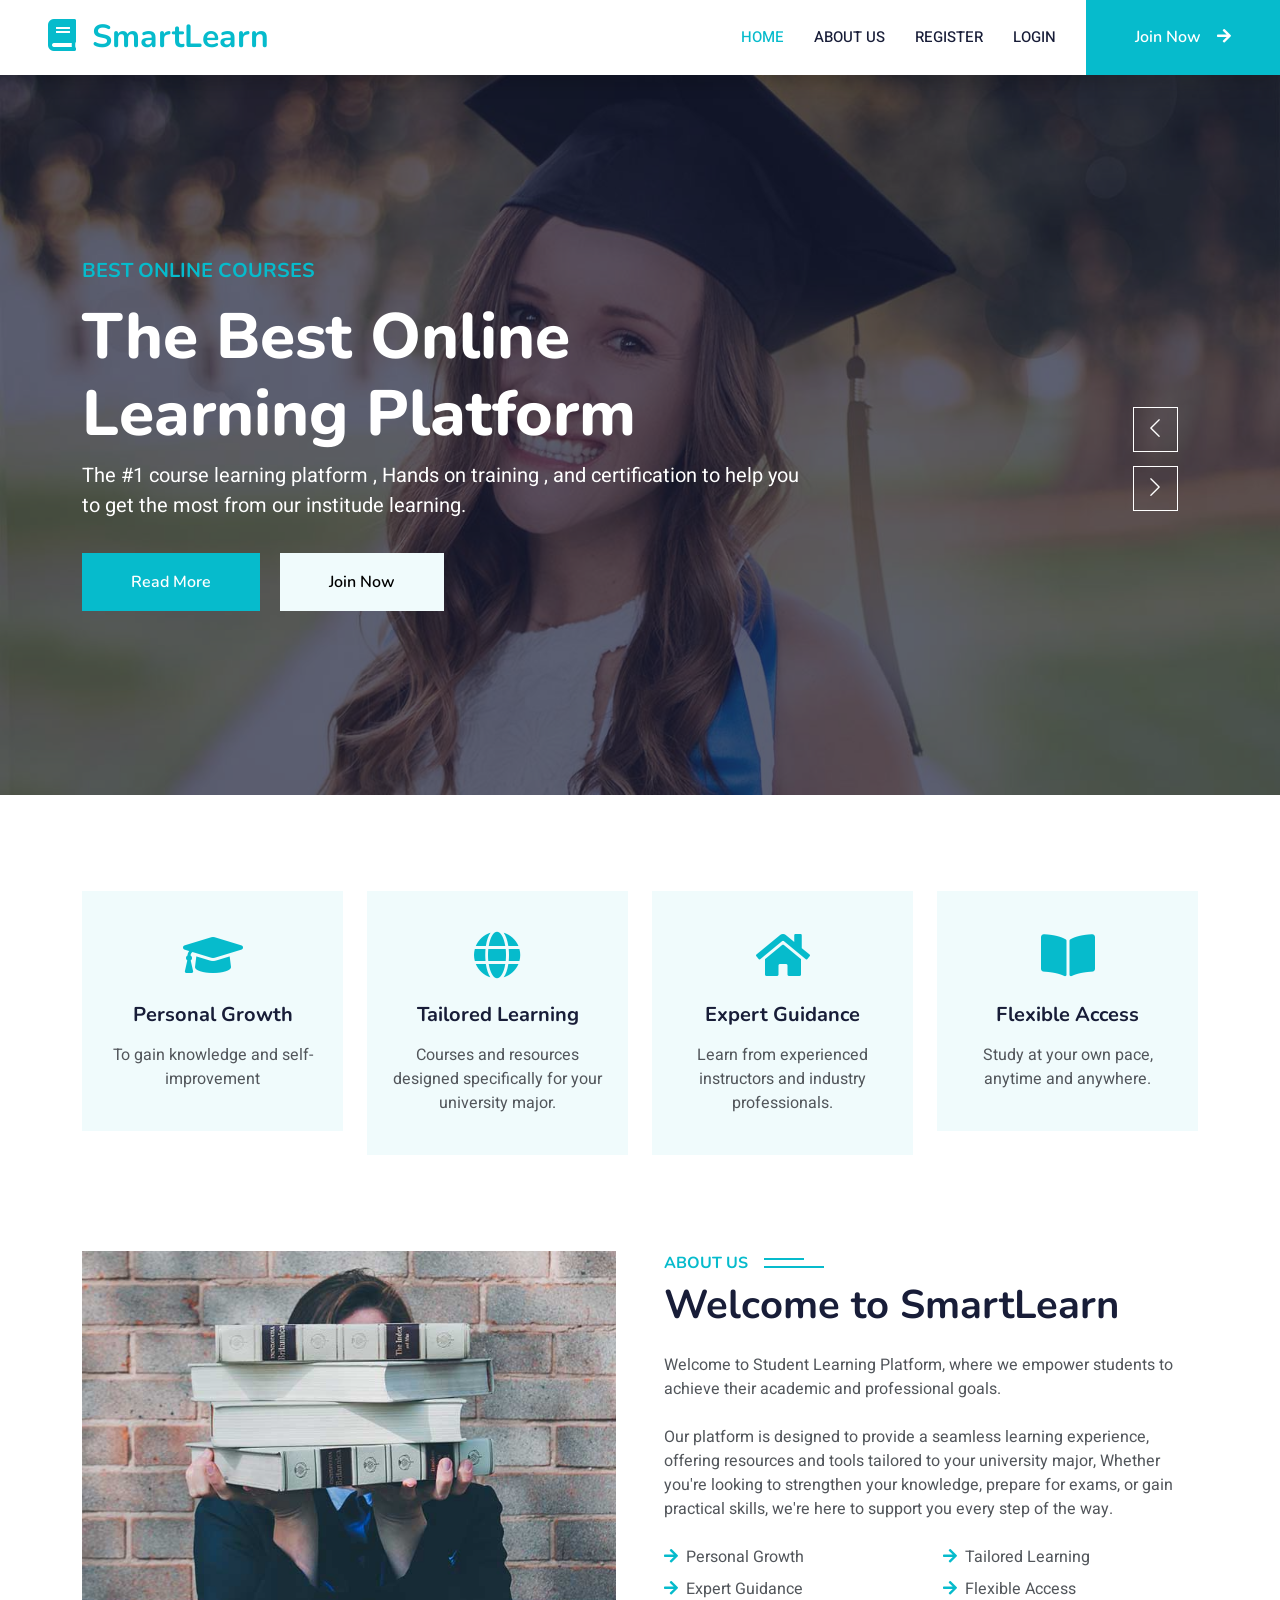
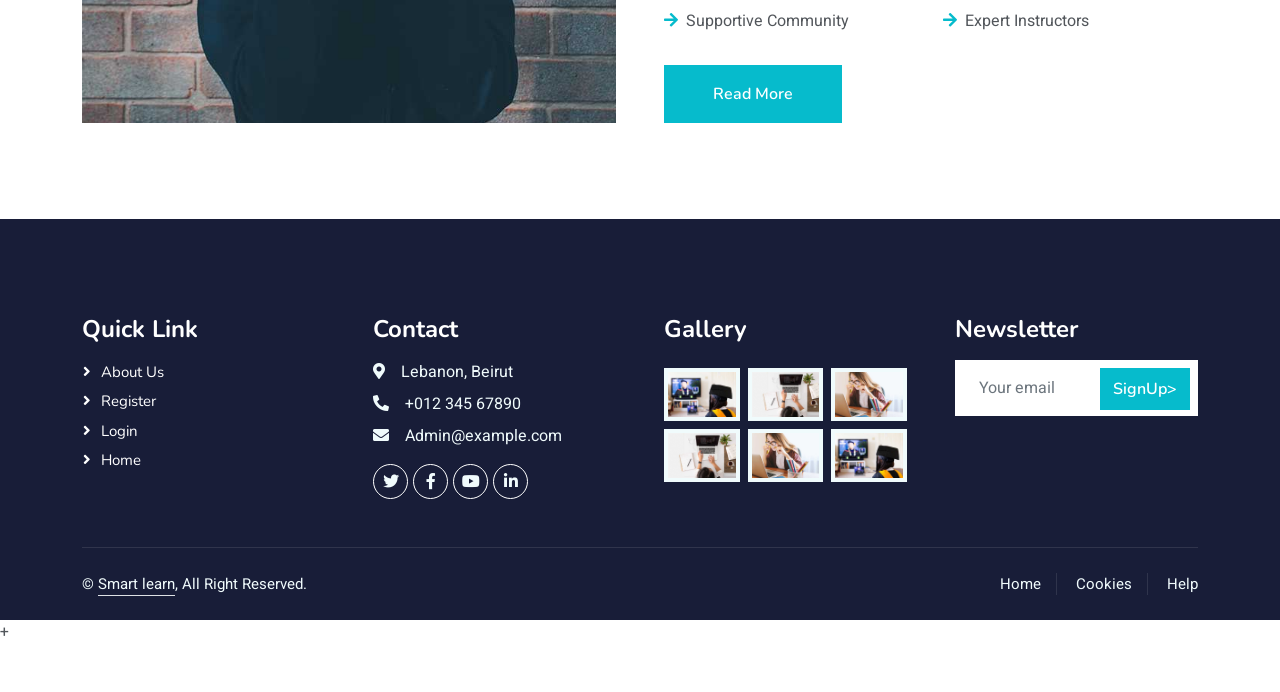
<file: index.html>
<!DOCTYPE html>
<html lang="en">

<head>
    <meta charset="utf-8">
    <title>eLEARNING - eLearning HTML Template</title>
    <meta content="width=device-width, initial-scale=1.0" name="viewport">
    <meta content="" name="keywords">
    <meta content="" name="description">

    <!-- Favicon -->
    <link href="img/favicon.ico" rel="icon">

    <!-- Google Web Fonts -->
    <link rel="preconnect" href="https://fonts.googleapis.com">
    <link rel="preconnect" href="https://fonts.gstatic.com" crossorigin>
    <link href="https://fonts.googleapis.com/css2?family=Heebo:wght@400;500;600&family=Nunito:wght@600;700;800&display=swap" rel="stylesheet">

    <!-- Icon Font Stylesheet -->
    <link href="https://cdnjs.cloudflare.com/ajax/libs/font-awesome/5.10.0/css/all.min.css" rel="stylesheet">
    <link href="https://cdn.jsdelivr.net/npm/bootstrap-icons@1.4.1/font/bootstrap-icons.css" rel="stylesheet">

    <!-- Libraries Stylesheet -->
    <link href="lib/animate/animate.min.css" rel="stylesheet">
    <link href="lib/owlcarousel/assets/owl.carousel.min.css" rel="stylesheet">

    <!-- Customized Bootstrap Stylesheet -->
    <link href="css/bootstrap.min.css" rel="stylesheet">

    <!-- Template Stylesheet -->
    <link href="css/style.css" rel="stylesheet">
</head>

<body>
    <!-- Spinner Start -->
    <div id="spinner" class="show bg-white position-fixed translate-middle w-100 vh-100 top-50 start-50 d-flex align-items-center justify-content-center">
        <div class="spinner-border text-primary" style="width: 3rem; height: 3rem;" role="status">
            <span class="sr-only">Loading...</span>
        </div>
    </div>
    <!-- Spinner End -->


    <!-- Navbar Start -->
    <nav class="navbar navbar-expand-lg bg-white navbar-light shadow sticky-top p-0">
        <a href="index.html" class="navbar-brand d-flex align-items-center px-4 px-lg-5">
            <h2 class="m-0 text-primary"><i class="fa fa-book me-3"></i>SmartLearn</h2>
        </a>
        <button type="button" class="navbar-toggler me-4" data-bs-toggle="collapse" data-bs-target="#navbarCollapse">
            <span class="navbar-toggler-icon"></span>
        </button>
        <div class="collapse navbar-collapse" id="navbarCollapse">
            <div class="navbar-nav ms-auto p-4 p-lg-0">
                <a href="index.html" class="nav-item nav-link active">Home</a>
                <a href="aboutus.html" class="nav-item nav-link">About us</a>
                <a href="register.php" class="nav-item nav-link"> Register</a>
                <a href="login.php" class="nav-item nav-link"> LOGIN</a>

            </div>
            <a href="login.php" class="btn btn-primary py-4 px-lg-5 d-none d-lg-block">Join Now<i class="fa fa-arrow-right ms-3"></i></a>
        </div>
    </nav>
    <!-- Navbar End -->


    <!-- Carousel Start -->
    <div class="container-fluid p-0 mb-5">
        <div class="owl-carousel header-carousel position-relative">
            <div class="owl-carousel-item position-relative">
                <img class="img-fluid" src="img/carousel-1.jpg" alt="">
                <div class="position-absolute top-0 start-0 w-100 h-100 d-flex align-items-center" style="background: rgba(24, 29, 56, .7);">
                    <div class="container">
                        <div class="row justify-content-start">
                            <div class="col-sm-10 col-lg-8">
                                <h5 class="text-primary text-uppercase mb-3 animated slideInDown">Best Online Courses</h5>
                                <h1 class="display-3 text-white animated slideInDown">The Best Online Learning Platform</h1>
                                <p class="fs-5 text-white mb-4 pb-2">The #1 course learning platform , Hands on training , and certification to help you to get the most from our institude learning.</p>
                                <a href="aboutus.html" class="btn btn-primary py-md-3 px-md-5 me-3 animated slideInLeft">Read More</a>
                                <a href="login.php" class="btn btn-light py-md-3 px-md-5 animated slideInRight">Join Now</a>
                            </div>
                        </div>
                    </div>
                </div>
            </div>
           <!-- Carousel Start -->
    <div class="container-fluid p-0 mb-5">
      
            <div class="owl-carousel-item position-relative">
                <img class="img-fluid" src="img/carousel-2.jpg" alt="">
                <div class="position-absolute top-0 start-0 w-100 h-100 d-flex align-items-center" style="background: rgba(24, 29, 56, .7);">
                    <div class="container">
                        <div class="row justify-content-start">
                            <div class="col-sm-10 col-lg-8">
                                <h5 class="text-primary text-uppercase mb-3 animated slideInDown">Best Education Courses</h5>
                                <h1 class="display-3 text-white animated slideInDown">Empowering Education Through Qualified Instructors</h1>
                                <p class="fs-5 text-white mb-4 pb-2">Teachers apply to teach by uploading their credentials. Join our growing academic community and help shape future minds.</p>
                                <a href="" class="btn btn-primary py-md-3 px-md-5 me-3 animated slideInLeft">Read More</a>
                                <a href="login.php" class="btn btn-light py-md-3 px-md-5 animated slideInRight">Join Now</a>
                            </div>
                        </div>
                    </div>
                </div>
            </div>
        </div>
    </div>
    <!-- Carousel End -->


    <!-- Service Start -->
    <div class="container-xxl py-5">
        <div class="container">
            <div class="row g-4">
                <div class="col-lg-3 col-sm-6 wow fadeInUp" data-wow-delay="0.1s">
                    <div class="service-item text-center pt-3">
                        <div class="p-4">
                            <i class="fa fa-3x fa-graduation-cap text-primary mb-4"></i>
                            <h5 class="mb-3">Personal Growth</h5>
                            <p>To gain knowledge and self-improvement</p>
                        </div>
                    </div>
                </div>
                <div class="col-lg-3 col-sm-6 wow fadeInUp" data-wow-delay="0.3s">
                    <div class="service-item text-center pt-3">
                        <div class="p-4">
                            <i class="fa fa-3x fa-globe text-primary mb-4"></i>
                            <h5 class="mb-3">Tailored Learning</h5>
                            <p>Courses and resources designed specifically for your university major.</p>
                        </div>
                    </div>
                </div>
                <div class="col-lg-3 col-sm-6 wow fadeInUp" data-wow-delay="0.5s">
                    <div class="service-item text-center pt-3">
                        <div class="p-4">
                            <i class="fa fa-3x fa-home text-primary mb-4"></i>
                            <h5 class="mb-3">Expert Guidance</h5>
                            <p>Learn from experienced instructors and industry professionals. </p>
                        </div>
                    </div>
                </div>
                <div class="col-lg-3 col-sm-6 wow fadeInUp" data-wow-delay="0.7s">
                    <div class="service-item text-center pt-3">
                        <div class="p-4">
                            <i class="fa fa-3x fa-book-open text-primary mb-4"></i>
                            <h5 class="mb-3">Flexible Access</h5>
                            <p>Study at your own pace, anytime and anywhere.</p>
                        </div>
                    </div>
                </div>
            </div>
        </div>
    </div>
    <!-- Service End -->


    <!-- About Start -->
    <div class="container-xxl py-5">
        <div class="container">
            <div class="row g-5">
                <div class="col-lg-6 wow fadeInUp" data-wow-delay="0.1s" style="min-height: 400px;">
                    <div class="position-relative h-100">
                        <img class="img-fluid position-absolute w-100 h-100" src="img/about.jpg" alt="" style="object-fit: cover;">
                    </div>
                </div>
                <div class="col-lg-6 wow fadeInUp" data-wow-delay="0.3s">
                    <h6 class="section-title bg-white text-start text-primary pe-3">About Us</h6>
                    <h1 class="mb-4">Welcome to SmartLearn</h1>
                    <p class="mb-4">Welcome to Student Learning Platform, where we empower students to achieve their academic and professional goals.</p>
                    <p class="mb-4"> Our platform is designed to provide a seamless learning experience, offering resources and tools tailored to your university major, Whether you're looking to strengthen your knowledge, prepare for exams, or gain practical skills, we're here to support you every step of the way.</p>
                    <div class="row gy-2 gx-4 mb-4">
                        <div class="col-sm-6">
                            <p class="mb-0"><i class="fa fa-arrow-right text-primary me-2"></i>Personal Growth</p>
                        </div>
                        <div class="col-sm-6">
                            <p class="mb-0"><i class="fa fa-arrow-right text-primary me-2"></i>Tailored Learning</p>
                        </div>
                        <div class="col-sm-6">
                            <p class="mb-0"><i class="fa fa-arrow-right text-primary me-2"></i>Expert Guidance</p>
                        </div>
                        <div class="col-sm-6">
                            <p class="mb-0"><i class="fa fa-arrow-right text-primary me-2"></i>Flexible Access</p>
                        </div>
                        <div class="col-sm-6">
                            <p class="mb-0"><i class="fa fa-arrow-right text-primary me-2"></i>Supportive Community</p>
                        </div>
                        <div class="col-sm-6">
                            <p class="mb-0"><i class="fa fa-arrow-right text-primary me-2"></i>Expert Instructors</p>
                        </div>
                    </div>
                    <a class="btn btn-primary py-3 px-5 mt-2" href="">Read More</a>
                </div>
            </div>
        </div>
    </div>
    <!-- About End -->


   
    
        

    <!-- Footer Start -->
    <div class="container-fluid bg-dark text-light footer pt-5 mt-5 wow fadeIn" data-wow-delay="0.1s">
        <div class="container py-5">
            <div class="row g-5">
                <div class="col-lg-3 col-md-6">
                    <h4 class="text-white mb-3">Quick Link</h4>
                    <a class="btn btn-link" href="aboutus.html">About Us</a>
                    <a class="btn btn-link" href="register.php">Register</a>
                     <a class="btn btn-link" href="login.php">Login</a>
                    <a class="btn btn-link" href="index.html">home</a>
                 
                </div>
                <div class="col-lg-3 col-md-6">
                    <h4 class="text-white mb-3">Contact</h4>
                    <p class="mb-2"><i class="fa fa-map-marker-alt me-3"></i>Lebanon, Beirut</p>
                    <p class="mb-2"><i class="fa fa-phone-alt me-3"></i>+012 345 67890</p>
                    <p class="mb-2"><i class="fa fa-envelope me-3"></i>Admin@example.com</p>
                    <div class="d-flex pt-2">
                        <a class="btn btn-outline-light btn-social" href=""><i class="fab fa-twitter"></i></a>
                        <a class="btn btn-outline-light btn-social" href=""><i class="fab fa-facebook-f"></i></a>
                        <a class="btn btn-outline-light btn-social" href=""><i class="fab fa-youtube"></i></a>
                        <a class="btn btn-outline-light btn-social" href=""><i class="fab fa-linkedin-in"></i></a>
                    </div>
                </div>
                <div class="col-lg-3 col-md-6">
                    <h4 class="text-white mb-3">Gallery</h4>
                    <div class="row g-2 pt-2">
                        <div class="col-4">
                            <img class="img-fluid bg-light p-1" src="img/course-1.jpg" alt="">
                        </div>
                        <div class="col-4">
                            <img class="img-fluid bg-light p-1" src="img/course-2.jpg" alt="">
                        </div>
                        <div class="col-4">
                            <img class="img-fluid bg-light p-1" src="img/course-3.jpg" alt="">
                        </div>
                        <div class="col-4">
                            <img class="img-fluid bg-light p-1" src="img/course-2.jpg" alt="">
                        </div>
                        <div class="col-4">
                            <img class="img-fluid bg-light p-1" src="img/course-3.jpg" alt="">
                        </div>
                        <div class="col-4">
                            <img class="img-fluid bg-light p-1" src="img/course-1.jpg" alt="">
                        </div>
                    </div>
                </div>
                <div class="col-lg-3 col-md-6">
                    <h4 class="text-white mb-3">Newsletter</h4>
                    <div class="position-relative mx-auto" style="max-width: 400px;">
                        <input class="form-control border-0 w-100 py-3 ps-4 pe-5" type="text" placeholder="Your email">
                      <a <button type="button" class="btn btn-primary py-2 position-absolute top-0 end-0 mt-2 me-2" href="login.php">SignUp</button>></a>
                    </div>
                </div>
            </div>
        </div>
        <div class="container">
            <div class="copyright">
                <div class="row">
                    <div class="col-md-6 text-center text-md-start mb-3 mb-md-0">
                        &copy; <a class="border-bottom" href="index.html">Smart learn</a>, All Right Reserved.

                       
                    </div>
                    <div class="col-md-6 text-center text-md-end">
                        <div class="footer-menu">
                            <a href="student_home.php">Home</a>
                            <a href="">Cookies</a>
                            <a href="">Help</a>
                        </div>
                    </div>
                </div>
            </div>
        </div>
    </div>
    <!-- Footer End -->
+


    <!-- Back to Top -->
    <a href="#" class="btn btn-lg btn-primary btn-lg-square back-to-top"><i class="bi bi-arrow-up"></i></a>


    <!-- JavaScript Libraries -->
    <script src="https://code.jquery.com/jquery-3.4.1.min.js"></script>
    <script src="https://cdn.jsdelivr.net/npm/bootstrap@5.0.0/dist/js/bootstrap.bundle.min.js"></script>
    <script src="lib/wow/wow.min.js"></script>
    <script src="lib/easing/easing.min.js"></script>
    <script src="lib/waypoints/waypoints.min.js"></script>
    <script src="lib/owlcarousel/owl.carousel.min.js"></script>

    <!-- Template Javascript -->
    <script src="js/main.js"></script>
</body>

</html>
</file>
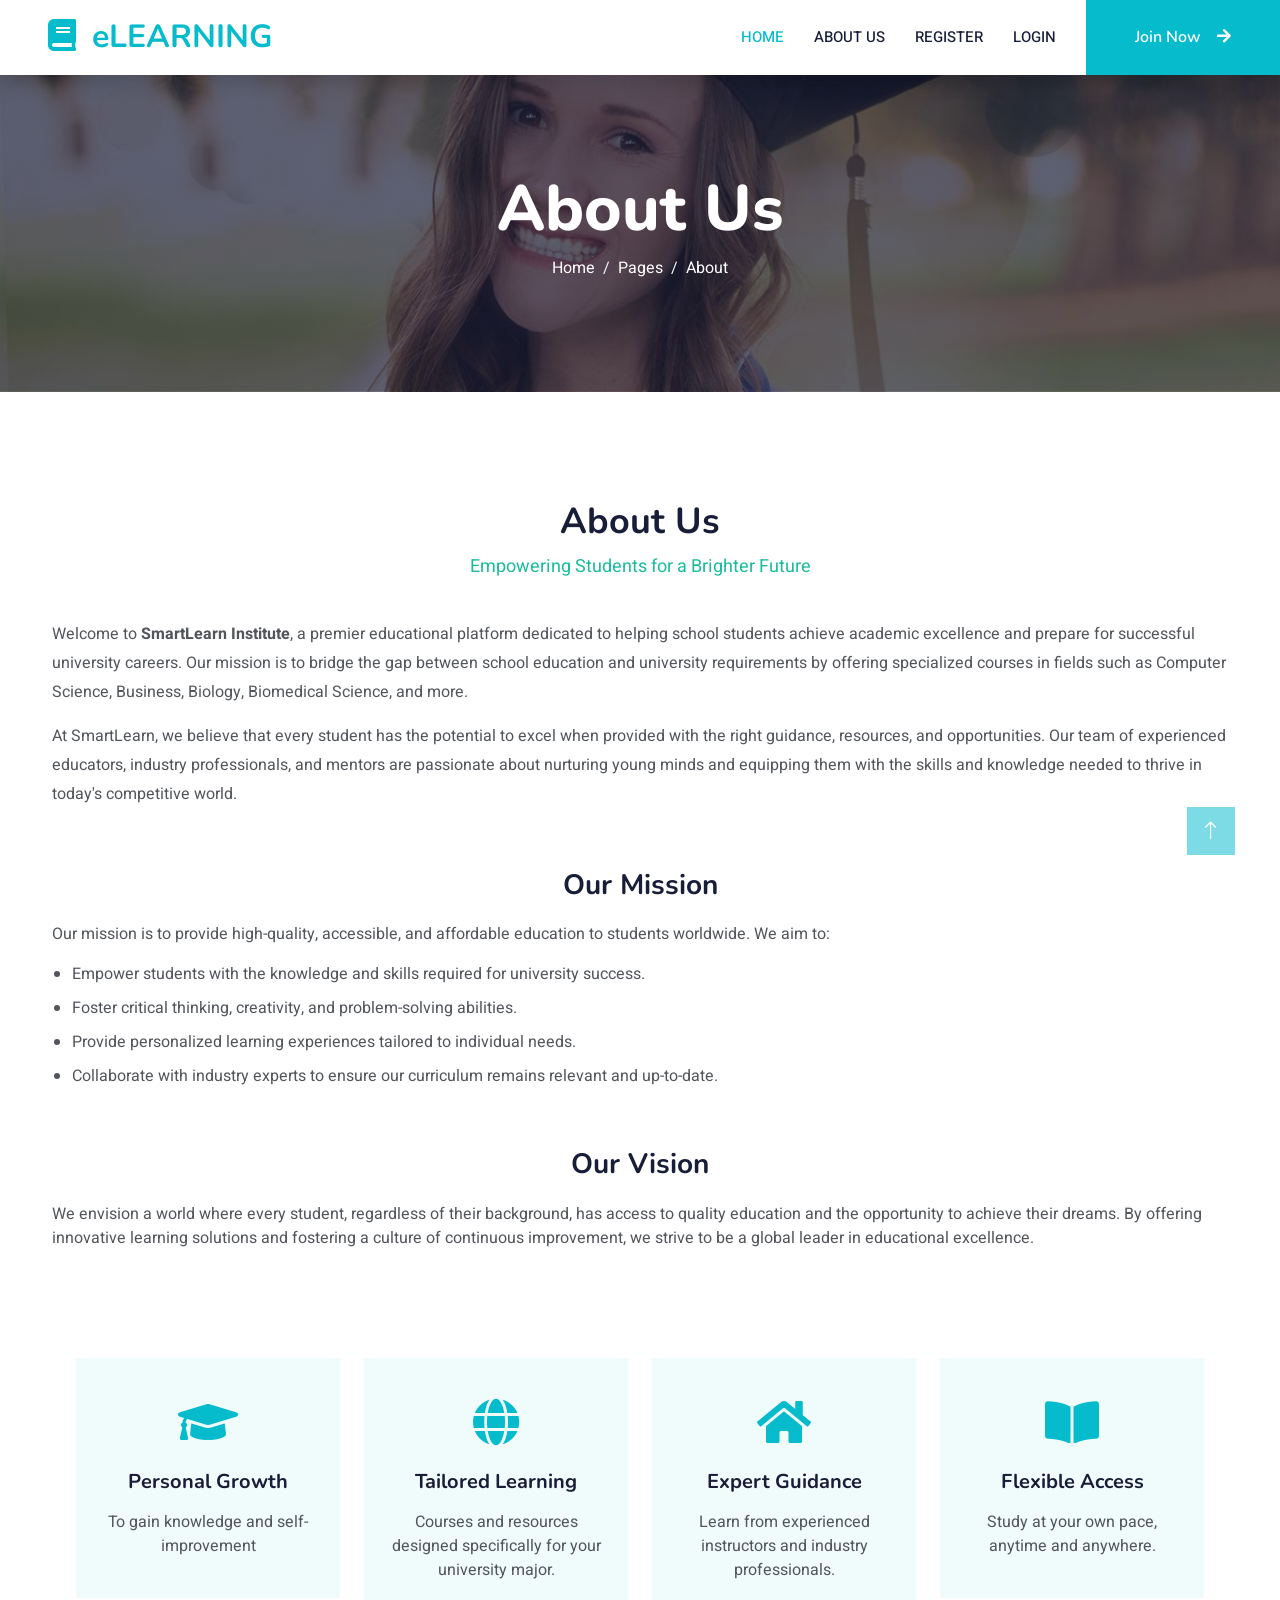
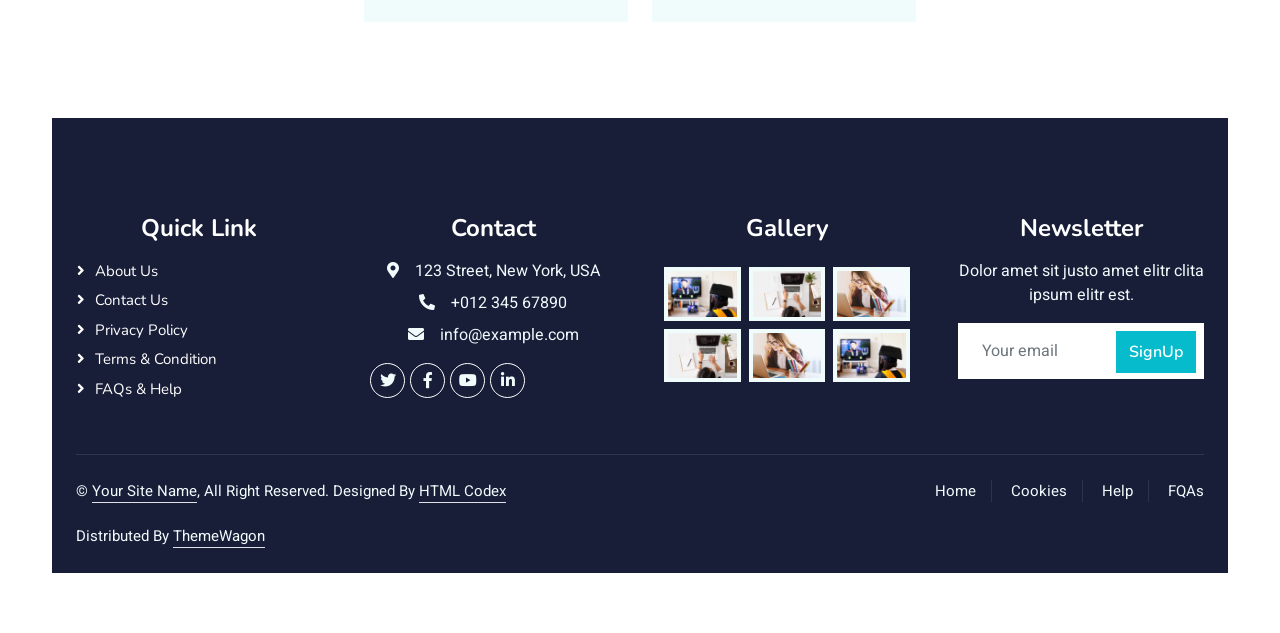
<file: aboutus.html>
<!DOCTYPE html>
<html lang="en">

<head>
    <meta charset="utf-8">
    <title>eLEARNING - eLearning HTML Template</title>
    <meta content="width=device-width, initial-scale=1.0" name="viewport">
    <meta content="" name="keywords">
    <meta content="" name="description">

    <!-- Favicon -->
    <link href="img/favicon.ico" rel="icon">

    <!-- Google Web Fonts -->
    <link rel="preconnect" href="https://fonts.googleapis.com">
    <link rel="preconnect" href="https://fonts.gstatic.com" crossorigin>
    <link href="https://fonts.googleapis.com/css2?family=Heebo:wght@400;500;600&family=Nunito:wght@600;700;800&display=swap" rel="stylesheet">

    <!-- Icon Font Stylesheet -->
    <link href="https://cdnjs.cloudflare.com/ajax/libs/font-awesome/5.10.0/css/all.min.css" rel="stylesheet">
    <link href="https://cdn.jsdelivr.net/npm/bootstrap-icons@1.4.1/font/bootstrap-icons.css" rel="stylesheet">

    <!-- Libraries Stylesheet -->
    <link href="lib/animate/animate.min.css" rel="stylesheet">
    <link href="lib/owlcarousel/assets/owl.carousel.min.css" rel="stylesheet">

    <!-- Customized Bootstrap Stylesheet -->
    <link href="css/bootstrap.min.css" rel="stylesheet">

    <!-- Template Stylesheet -->
    <link href="css/style.css" rel="stylesheet">
</head>
<style>

.nav-links a:hover {
    color: #1abc9c;
}

/* About Us Section */
.about-us {
    padding: 60px 20px;
    text-align: center;
}

.container {
    max-width: 1200px;
    margin: 0 auto;
}

.about-us h1 {
    font-size: 36px;
    margin-bottom: 10px;
}

.tagline {
    font-size: 18px;
    color: #1abc9c;
    margin-bottom: 40px;
}

.content {
    text-align: left;
    line-height: 1.8;
    margin-bottom: 60px;
}

/* Mission and Vision Sections */
.mission-section, .vision-section, .why-choose-us, .testimonials-section {
    margin-bottom: 60px;
    text-align: left;
}

.mission-section h2, .vision-section h2, .why-choose-us h2, .testimonials-section h2 {
    font-size: 28px;
    margin-bottom: 20px;
}

.mission-section ul {
    list-style: disc;
    padding-left: 20px;
}

.mission-section ul li {
    margin-bottom: 10px;
}
</style>
<body>
    <!-- Spinner Start -->
    <div id="spinner" class="show bg-white position-fixed translate-middle w-100 vh-100 top-50 start-50 d-flex align-items-center justify-content-center">
        <div class="spinner-border text-primary" style="width: 3rem; height: 3rem;" role="status">
            <span class="sr-only">Loading...</span>
        </div>
    </div>
    <!-- Spinner End -->


    <!-- Navbar Start -->
    <nav class="navbar navbar-expand-lg bg-white navbar-light shadow sticky-top p-0">
        <a href="index.html" class="navbar-brand d-flex align-items-center px-4 px-lg-5">
            <h2 class="m-0 text-primary"><i class="fa fa-book me-3"></i>eLEARNING</h2>
        </a>
        <button type="button" class="navbar-toggler me-4" data-bs-toggle="collapse" data-bs-target="#navbarCollapse">
            <span class="navbar-toggler-icon"></span>
        </button>
        <div class="collapse navbar-collapse" id="navbarCollapse">
            <div class="navbar-nav ms-auto p-4 p-lg-0">
                <a href="index.html" class="nav-item nav-link active">Home</a>
                <a href="aboutus.html" class="nav-item nav-link">About us</a>
                <a href="register.php" class="nav-item nav-link"> Register</a>
                <a href="login.php" class="nav-item nav-link"> LOGIN</a>

                </div>
            </div>
            <a href="login.php" class="btn btn-primary py-4 px-lg-5 d-none d-lg-block">Join Now<i class="fa fa-arrow-right ms-3"></i></a>
        </div>
    </nav>
    <!-- Navbar End -->


    <!-- Header Start -->
    <div class="container-fluid bg-primary py-5 mb-5 page-header">
        <div class="container py-5">
            <div class="row justify-content-center">
                <div class="col-lg-10 text-center">
                    <h1 class="display-3 text-white animated slideInDown">About Us</h1>
                    <nav aria-label="breadcrumb">
                        <ol class="breadcrumb justify-content-center">
                            <li class="breadcrumb-item"><a class="text-white" href="#">Home</a></li>
                            <li class="breadcrumb-item"><a class="text-white" href="#">Pages</a></li>
                            <li class="breadcrumb-item text-white active" aria-current="page">About</li>
                        </ol>
                    </nav>
                </div>
            </div>
        </div>
    </div>
    <!-- Header End -->

    <section class="about-us">
        <div class="container">
            <h1>About Us</h1>
            <p class="tagline">Empowering Students for a Brighter Future</p>
            <div class="content">
                <p>
                    Welcome to <strong>SmartLearn Institute</strong>, a premier educational platform dedicated to helping school students achieve academic excellence and prepare for successful university careers. Our mission is to bridge the gap between school education and university requirements by offering specialized courses in fields such as Computer Science, Business, Biology, Biomedical Science, and more.
                </p>
                <p>
                    At SmartLearn, we believe that every student has the potential to excel when provided with the right guidance, resources, and opportunities. Our team of experienced educators, industry professionals, and mentors are passionate about nurturing young minds and equipping them with the skills and knowledge needed to thrive in today's competitive world.
                </p>
            </div>

            <!-- Mission Section -->
            <div class="mission-section">
                <h2 align="center">Our Mission</h2>
                <p>
                    Our mission is to provide high-quality, accessible, and affordable education to students worldwide. We aim to:
                </p>
                <ul>
                    <li>Empower students with the knowledge and skills required for university success.</li>
                    <li>Foster critical thinking, creativity, and problem-solving abilities.</li>
                    <li>Provide personalized learning experiences tailored to individual needs.</li>
                    <li>Collaborate with industry experts to ensure our curriculum remains relevant and up-to-date.</li>
                </ul>
            </div>

            <!-- Vision Section -->
            <div class="vision-section">
                <h2 align="center">Our Vision</h2>
                <p>
                    We envision a world where every student, regardless of their background, has access to quality education and the opportunity to achieve their dreams. By offering innovative learning solutions and fostering a culture of continuous improvement, we strive to be a global leader in educational excellence.
                </p>
            </div>



            <!-- Service Start -->
    <div class="container-xxl py-5">
        <div class="container">
            <div class="row g-4">
                <div class="col-lg-3 col-sm-6 wow fadeInUp" data-wow-delay="0.1s">
                    <div class="service-item text-center pt-3">
                        <div class="p-4">
                            <i class="fa fa-3x fa-graduation-cap text-primary mb-4"></i>
                            <h5 class="mb-3">Personal Growth</h5>
                            <p>To gain knowledge and self-improvement</p>
                        </div>
                    </div>
                </div>
                <div class="col-lg-3 col-sm-6 wow fadeInUp" data-wow-delay="0.3s">
                    <div class="service-item text-center pt-3">
                        <div class="p-4">
                            <i class="fa fa-3x fa-globe text-primary mb-4"></i>
                            <h5 class="mb-3">Tailored Learning</h5>
                            <p>Courses and resources designed specifically for your university major.</p>
                        </div>
                    </div>
                </div>
                <div class="col-lg-3 col-sm-6 wow fadeInUp" data-wow-delay="0.5s">
                    <div class="service-item text-center pt-3">
                        <div class="p-4">
                            <i class="fa fa-3x fa-home text-primary mb-4"></i>
                            <h5 class="mb-3">Expert Guidance</h5>
                            <p>Learn from experienced instructors and industry professionals. </p>
                        </div>
                    </div>
                </div>
                <div class="col-lg-3 col-sm-6 wow fadeInUp" data-wow-delay="0.7s">
                    <div class="service-item text-center pt-3">
                        <div class="p-4">
                            <i class="fa fa-3x fa-book-open text-primary mb-4"></i>
                            <h5 class="mb-3">Flexible Access</h5>
                            <p>Study at your own pace, anytime and anywhere.</p>
                        </div>
                    </div>
                </div>
            </div>
        </div>
    </div>
    <!-- Service End -->

   
        

    <!-- Footer Start -->
    <div class="container-fluid bg-dark text-light footer pt-5 mt-5 wow fadeIn" data-wow-delay="0.1s">
        <div class="container py-5">
            <div class="row g-5">
                <div class="col-lg-3 col-md-6">
                    <h4 class="text-white mb-3">Quick Link</h4>
                    <a class="btn btn-link" href="">About Us</a>
                    <a class="btn btn-link" href="">Contact Us</a>
                    <a class="btn btn-link" href="">Privacy Policy</a>
                    <a class="btn btn-link" href="">Terms & Condition</a>
                    <a class="btn btn-link" href="">FAQs & Help</a>
                </div>
                <div class="col-lg-3 col-md-6">
                    <h4 class="text-white mb-3">Contact</h4>
                    <p class="mb-2"><i class="fa fa-map-marker-alt me-3"></i>123 Street, New York, USA</p>
                    <p class="mb-2"><i class="fa fa-phone-alt me-3"></i>+012 345 67890</p>
                    <p class="mb-2"><i class="fa fa-envelope me-3"></i>info@example.com</p>
                    <div class="d-flex pt-2">
                        <a class="btn btn-outline-light btn-social" href=""><i class="fab fa-twitter"></i></a>
                        <a class="btn btn-outline-light btn-social" href=""><i class="fab fa-facebook-f"></i></a>
                        <a class="btn btn-outline-light btn-social" href=""><i class="fab fa-youtube"></i></a>
                        <a class="btn btn-outline-light btn-social" href=""><i class="fab fa-linkedin-in"></i></a>
                    </div>
                </div>
                <div class="col-lg-3 col-md-6">
                    <h4 class="text-white mb-3">Gallery</h4>
                    <div class="row g-2 pt-2">
                        <div class="col-4">
                            <img class="img-fluid bg-light p-1" src="img/course-1.jpg" alt="">
                        </div>
                        <div class="col-4">
                            <img class="img-fluid bg-light p-1" src="img/course-2.jpg" alt="">
                        </div>
                        <div class="col-4">
                            <img class="img-fluid bg-light p-1" src="img/course-3.jpg" alt="">
                        </div>
                        <div class="col-4">
                            <img class="img-fluid bg-light p-1" src="img/course-2.jpg" alt="">
                        </div>
                        <div class="col-4">
                            <img class="img-fluid bg-light p-1" src="img/course-3.jpg" alt="">
                        </div>
                        <div class="col-4">
                            <img class="img-fluid bg-light p-1" src="img/course-1.jpg" alt="">
                        </div>
                    </div>
                </div>
                <div class="col-lg-3 col-md-6">
                    <h4 class="text-white mb-3">Newsletter</h4>
                    <p>Dolor amet sit justo amet elitr clita ipsum elitr est.</p>
                    <div class="position-relative mx-auto" style="max-width: 400px;">
                        <input class="form-control border-0 w-100 py-3 ps-4 pe-5" type="text" placeholder="Your email">
                        <button type="button" class="btn btn-primary py-2 position-absolute top-0 end-0 mt-2 me-2">SignUp</button>
                    </div>
                </div>
            </div>
        </div>
        <div class="container">
            <div class="copyright">
                <div class="row">
                    <div class="col-md-6 text-center text-md-start mb-3 mb-md-0">
                        &copy; <a class="border-bottom" href="#">Your Site Name</a>, All Right Reserved.

                        <!--/*** This template is free as long as you keep the footer author’s credit link/attribution link/backlink. If you'd like to use the template without the footer author’s credit link/attribution link/backlink, you can purchase the Credit Removal License from "https://htmlcodex.com/credit-removal". Thank you for your support. ***/-->
                        Designed By <a class="border-bottom" href="https://htmlcodex.com">HTML Codex</a><br><br>
                        Distributed By <a class="border-bottom" href="https://themewagon.com">ThemeWagon</a>
                    </div>
                    <div class="col-md-6 text-center text-md-end">
                        <div class="footer-menu">
                            <a href="">Home</a>
                            <a href="">Cookies</a>
                            <a href="">Help</a>
                            <a href="">FQAs</a>
                        </div>
                    </div>
                </div>
            </div>
        </div>
    </div>
    <!-- Footer End -->


    <!-- Back to Top -->
    <a href="#" class="btn btn-lg btn-primary btn-lg-square back-to-top"><i class="bi bi-arrow-up"></i></a>


    <!-- JavaScript Libraries -->
    <script src="https://code.jquery.com/jquery-3.4.1.min.js"></script>
    <script src="https://cdn.jsdelivr.net/npm/bootstrap@5.0.0/dist/js/bootstrap.bundle.min.js"></script>
    <script src="lib/wow/wow.min.js"></script>
    <script src="lib/easing/easing.min.js"></script>
    <script src="lib/waypoints/waypoints.min.js"></script>
    <script src="lib/owlcarousel/owl.carousel.min.js"></script>

    <!-- Template Javascript -->
    <script src="js/main.js"></script>
</body>

</html>
















    
    <!-- Back to Top -->
    <a href="#" class="btn btn-lg btn-primary btn-lg-square back-to-top"><i class="bi bi-arrow-up"></i></a>


    <!-- JavaScript Libraries -->
    <script src="https://code.jquery.com/jquery-3.4.1.min.js"></script>
    <script src="https://cdn.jsdelivr.net/npm/bootstrap@5.0.0/dist/js/bootstrap.bundle.min.js"></script>
    <script src="lib/wow/wow.min.js"></script>
    <script src="lib/easing/easing.min.js"></script>
    <script src="lib/waypoints/waypoints.min.js"></script>
    <script src="lib/owlcarousel/owl.carousel.min.js"></script>

    <!-- Template Javascript -->
    <script src="js/main.js"></script>
</body>

</html>
</file>
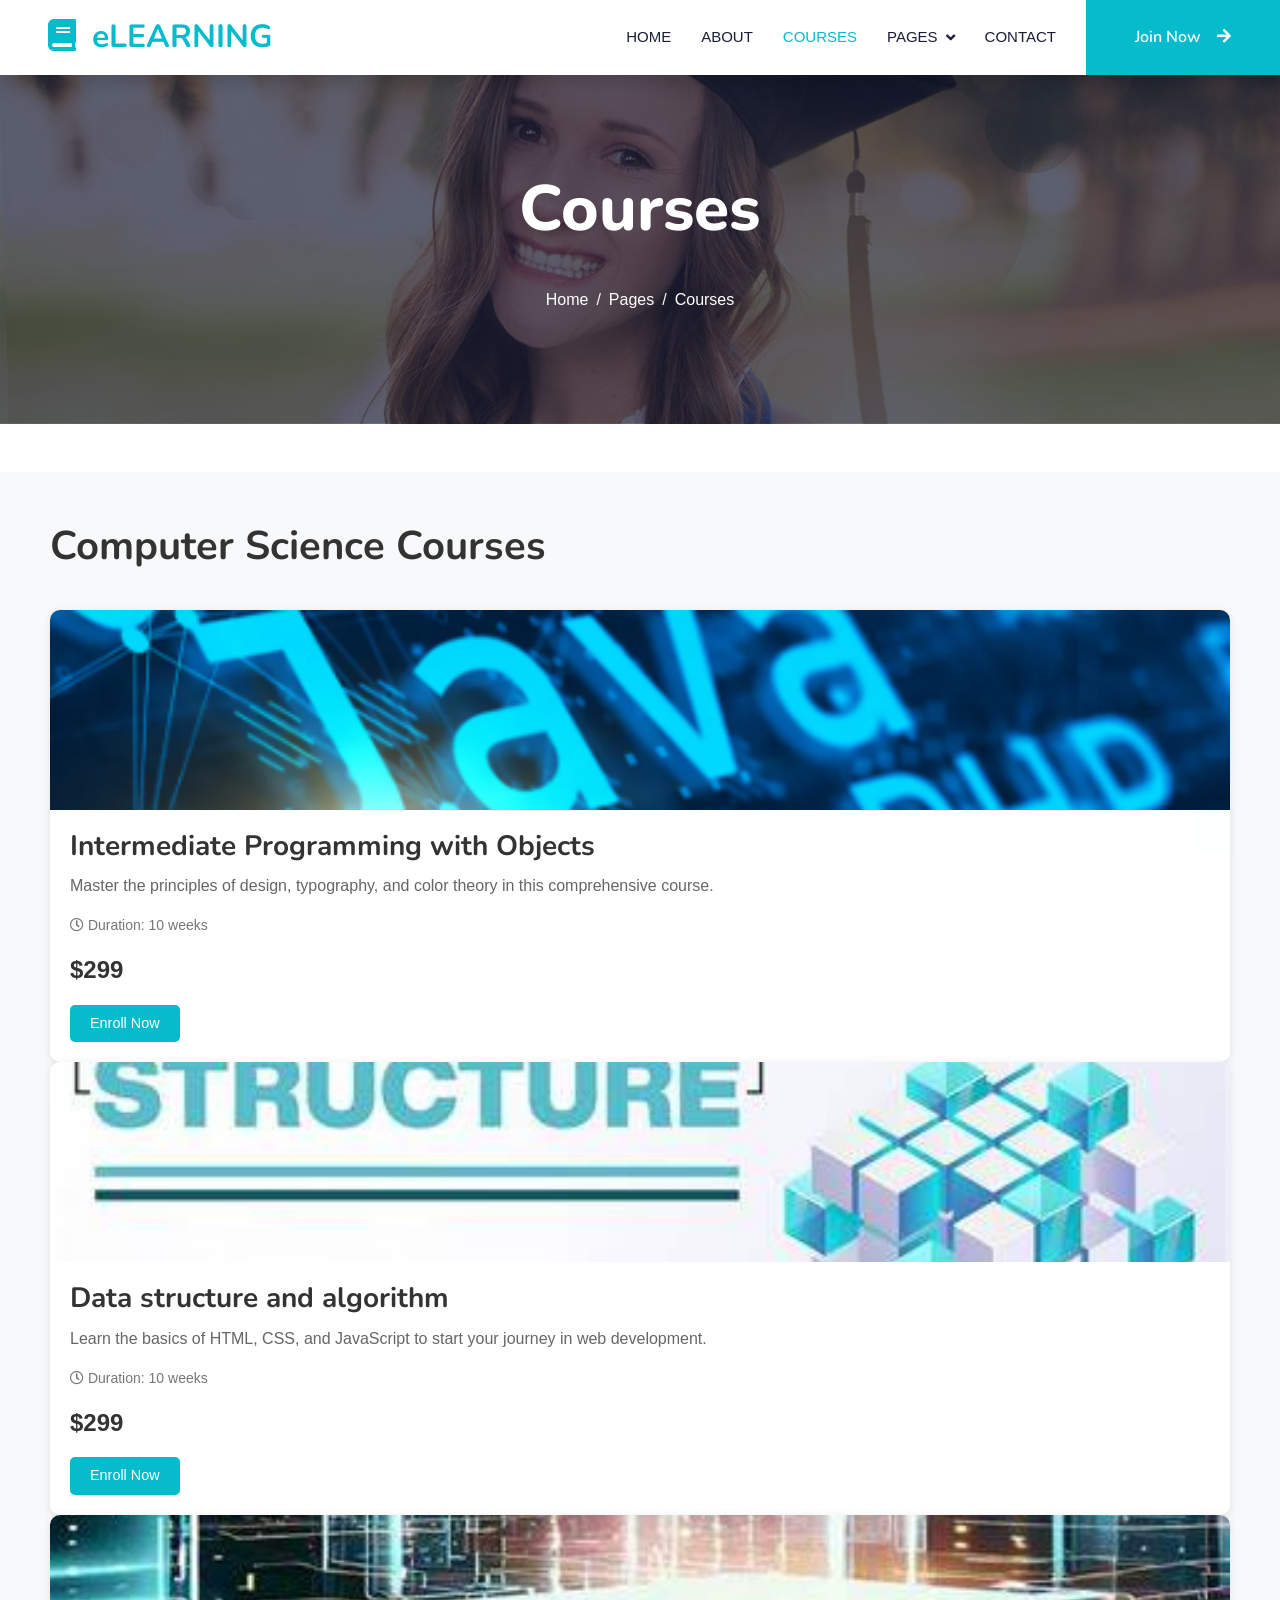
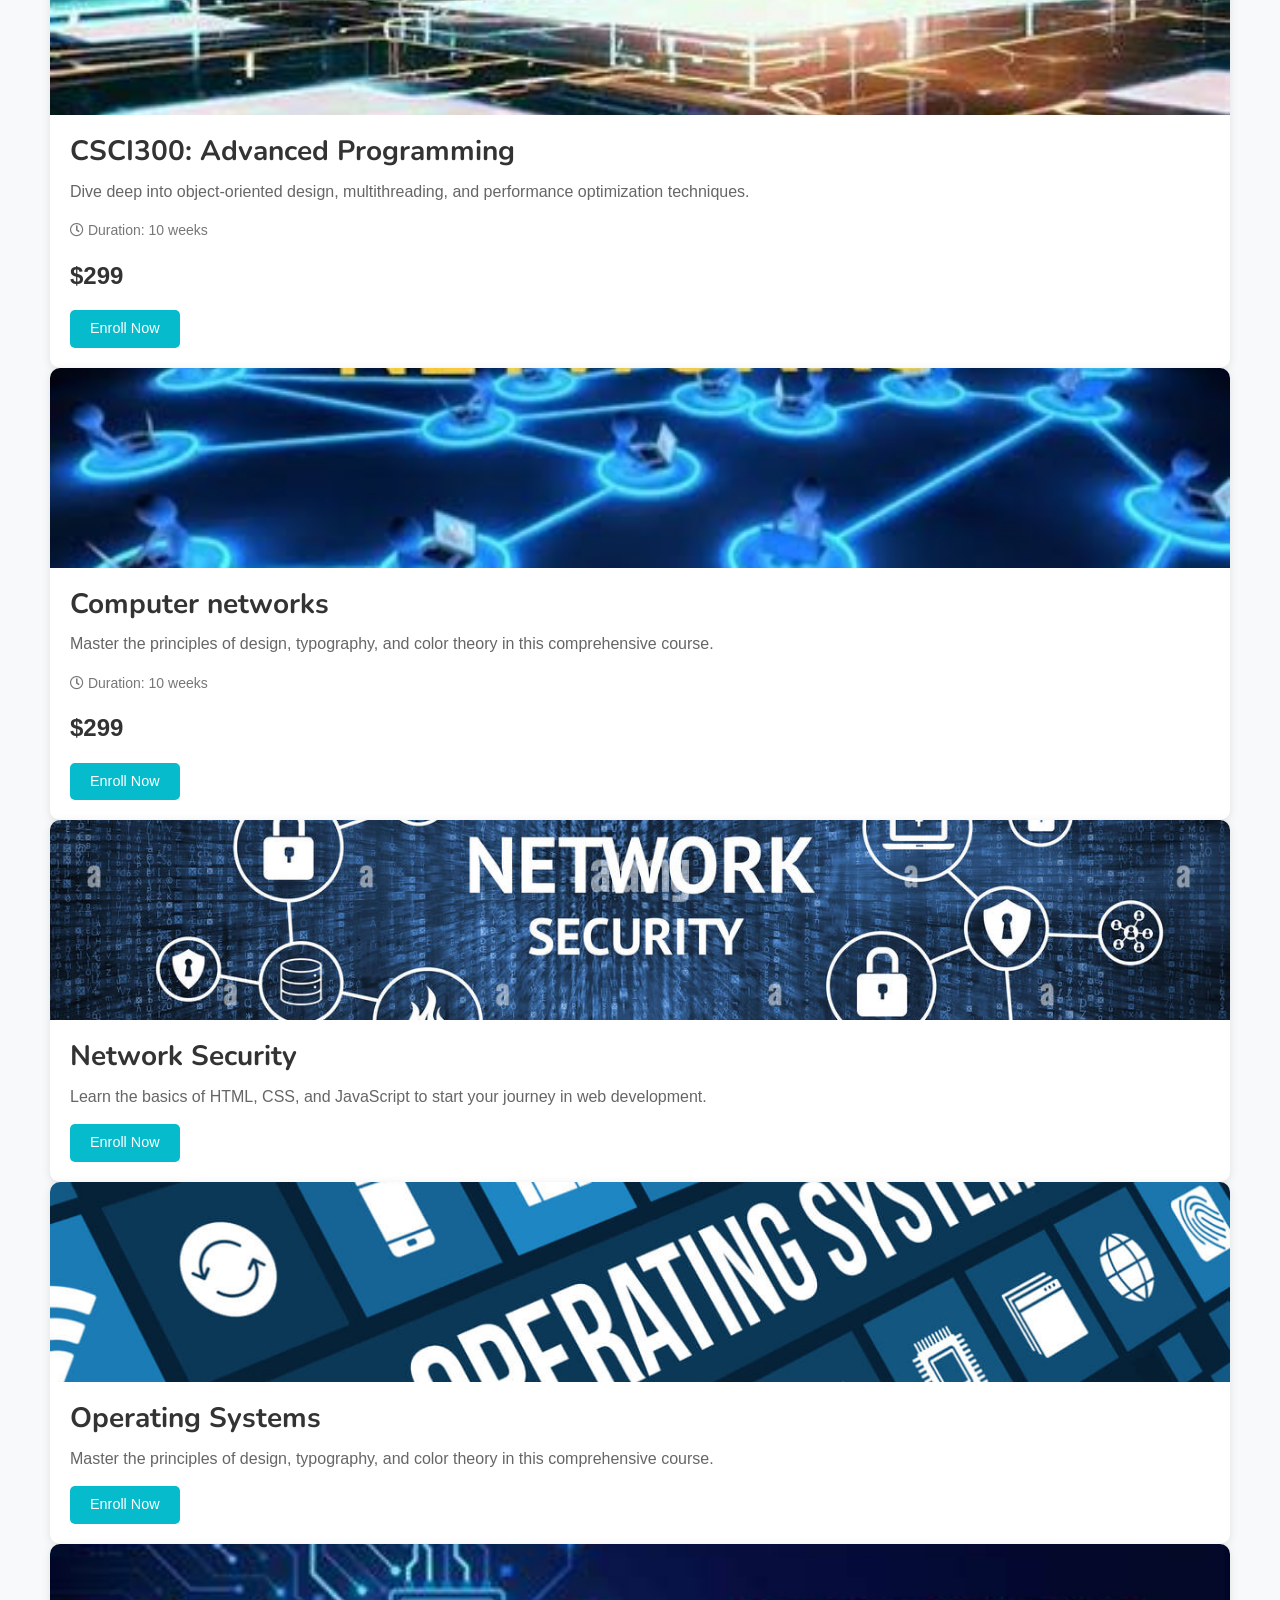
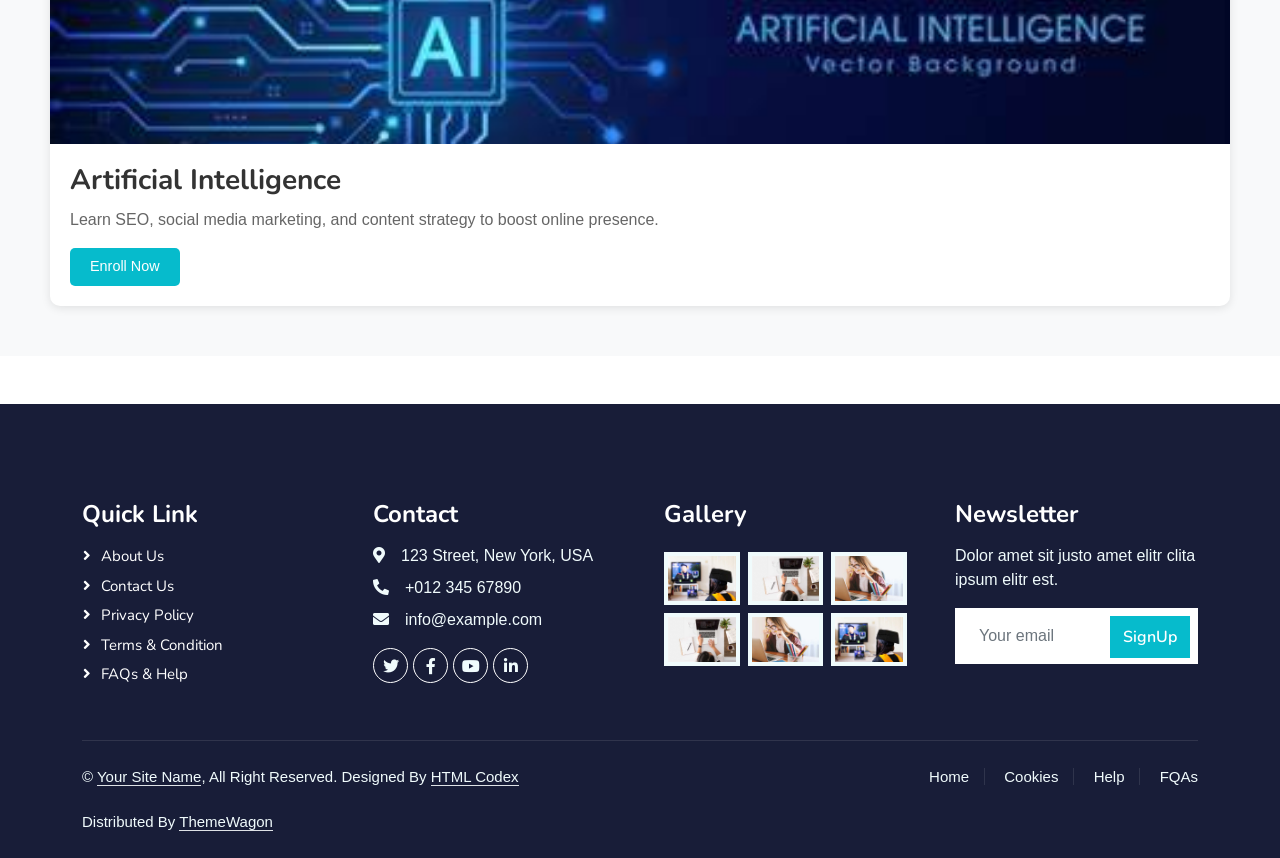
<file: CS_courses.html>
<!DOCTYPE html>
<html lang="en">

<head>
    <meta charset="utf-8">
    <title>eLEARNING - eLearning HTML Template</title>
    <meta content="width=device-width, initial-scale=1.0" name="viewport">
    <meta content="" name="keywords">
    <meta content="" name="description">

    <!-- Favicon -->
    <link href="img/favicon.ico" rel="icon">

    <!-- Google Web Fonts -->
    <link rel="preconnect" href="https://fonts.googleapis.com">
    <link rel="preconnect" href="https://fonts.gstatic.com" crossorigin>
    <link href="https://fonts.googleapis.com/css2?family=Heebo:wght@400;500;600&family=Nunito:wght@600;700;800&display=swap" rel="stylesheet">

    <!-- Icon Font Stylesheet -->
    <link href="https://cdnjs.cloudflare.com/ajax/libs/font-awesome/5.10.0/css/all.min.css" rel="stylesheet">
    <link href="https://cdn.jsdelivr.net/npm/bootstrap-icons@1.4.1/font/bootstrap-icons.css" rel="stylesheet">

    <!-- Libraries Stylesheet -->
    <link href="lib/animate/animate.min.css" rel="stylesheet">
    <link href="lib/owlcarousel/assets/owl.carousel.min.css" rel="stylesheet">

    <!-- Customized Bootstrap Stylesheet -->
    <link href="css/bootstrap.min.css" rel="stylesheet">

    <!-- Template Stylesheet -->
    <link href="css/style.css" rel="stylesheet">

    <style>
        * {
            margin: 0;
            padding: 0;
            box-sizing: border-box;
            font-family: Arial, sans-serif;
        }

       
        .courses-section {
            padding: 50px;
            background-color: #f8f9fa;
        }

        .courses-container {
            max-width: 1200px;
            margin: 0 auto;
        }

        h1 {
            margin-bottom: 40px;
            color: #333;
        }

        .courses-grid {
            display: grid;
            grid-template-columns: repeat(auto-fit, minmax(300px, 1fr));
            gap: 30px;
        }

        .course-card {
            background: white;
            border-radius: 10px;
            overflow: hidden;
            box-shadow: 0 2px 10px rgba(0,0,0,0.1);
            transition: transform 0.3s ease;
        }

        .course-card:hover {
            transform: translateY(-5px);
            box-shadow: 0 4px 12px rgba(0, 0, 0, 0.1);        }

        .course-image {
            height: 200px;
            background: #ddd;
            overflow: hidden;
        }

        .course-image img {
            width: 100%;
            height: 100%;
            object-fit: cover;
        }

        .course-info {
            padding: 20px;
        }

        .course-info h3 {
            margin-bottom: 10px;
            color: #333;
        }

        .course-info p {
            color: #666;
            line-height: 1.6;
            margin-bottom: 15px;
        }

        .enroll-btn {
            display: inline-block;
            background-color: #06BBCC;
            color: white;
            padding: 8px 20px;
            border-radius: 5px;
            text-decoration: none;
            font-size: 0.9em;
        }
        .course-card .price {
      font-size: 1.5rem;
      font-weight: 700;
      color: #333;
    }

    .course-card .duration {
      font-size: 0.875rem;
      color: #777;
    }
    
    </style>
</head>

<body>
    <!-- Spinner Start -->
    <div id="spinner" class="show bg-white position-fixed translate-middle w-100 vh-100 top-50 start-50 d-flex align-items-center justify-content-center">
        <div class="spinner-border text-primary" style="width: 3rem; height: 3rem;" role="status">
            <span class="sr-only">Loading...</span>
        </div>
    </div>
    <!-- Spinner End -->


    <!-- Navbar Start -->
    <nav class="navbar navbar-expand-lg bg-white navbar-light shadow sticky-top p-0">
        <a href="index.html" class="navbar-brand d-flex align-items-center px-4 px-lg-5">
            <h2 class="m-0 text-primary"><i class="fa fa-book me-3"></i>eLEARNING</h2>
        </a>
        <button type="button" class="navbar-toggler me-4" data-bs-toggle="collapse" data-bs-target="#navbarCollapse">
            <span class="navbar-toggler-icon"></span>
        </button>
        <div class="collapse navbar-collapse" id="navbarCollapse">
            <div class="navbar-nav ms-auto p-4 p-lg-0">
                <a href="index.html" class="nav-item nav-link">Home</a>
                <a href="about.html" class="nav-item nav-link">About</a>
                <a href="courses.html" class="nav-item nav-link active">Courses</a>
                <div class="nav-item dropdown">
                    <a href="#" class="nav-link dropdown-toggle" data-bs-toggle="dropdown">Pages</a>
                    <div class="dropdown-menu fade-down m-0">
                        <a href="team.html" class="dropdown-item">Our Team</a>
                        <a href="testimonial.html" class="dropdown-item">Testimonial</a>
                        <a href="404.html" class="dropdown-item">404 Page</a>
                    </div>
                </div>
                <a href="contact.html" class="nav-item nav-link">Contact</a>
            </div>
            <a href="" class="btn btn-primary py-4 px-lg-5 d-none d-lg-block">Join Now<i class="fa fa-arrow-right ms-3"></i></a>
        </div>
    </nav>
    <!-- Navbar End -->


    <!-- Header Start -->
    <div class="container-fluid bg-primary py-5 mb-5 page-header">
        <div class="container py-5">
            <div class="row justify-content-center">
                <div class="col-lg-10 text-center">
                    <h1 class="display-3 text-white animated slideInDown">Courses</h1>
                    <nav aria-label="breadcrumb">
                        <ol class="breadcrumb justify-content-center">
                            <li class="breadcrumb-item"><a class="text-white" href="#">Home</a></li>
                            <li class="breadcrumb-item"><a class="text-white" href="#">Pages</a></li>
                            <li class="breadcrumb-item text-white active" aria-current="page">Courses</li>
                        </ol>
                    </nav>
                </div>
            </div>
        </div>
    </div>
    <!-- Header End -->


    
</div>

<section class="courses-section">
    <div class="courses-container">
        <h1>Computer Science Courses</h1>
       
            <!-- Course 2 -->
            <div class="course-card">
                <div class="course-image">
                    <img src="img/java2.png" alt="Course Image">
                </div>
                <div class="course-info">
                    <h3>Intermediate Programming with Objects</h3>
                    <p>Master the principles of design, typography, and color theory in this comprehensive course.</p>
                    <p class="duration"><i class="far fa-clock"></i> Duration: 10 weeks</p>
                    <p class="price">$299</p>
                    <a href="#" class="enroll-btn">Enroll Now</a>
                </div>
            </div>

            
              <!-- Course 1 -->
              <div class="course-card">
                <div class="course-image">
                    <img src="img/data structure.jpg" alt="Course Image">
                </div>
                <div class="course-info">
                    <h3>Data structure and algorithm</h3>
                    <p>Learn the basics of HTML, CSS, and JavaScript to start your journey in web development.</p>
                    <p class="duration"><i class="far fa-clock"></i> Duration: 10 weeks</p>
                    <p class="price">$299</p>
                    <a href="#" class="enroll-btn">Enroll Now</a>
                </div>
            </div>

              <!-- Course 1 -->
            <!-- Course: CSCI300 -->
<div class="course-card">
    <div class="course-image">
        <img src="img/database.jpg" alt="CSCI300 Course Image">
    </div>
    <div class="course-info">
        <h3>CSCI300: Advanced Programming</h3>
        <p>Dive deep into object-oriented design, multithreading, and performance optimization techniques.</p>
        <p class="duration"><i class="far fa-clock"></i> Duration: 10 weeks</p>
        <p class="price">$299</p>
        <a href="#" class="enroll-btn">Enroll Now</a>
    </div>
</div>



            <!-- Add more course cards as needed -->
  <!-- Course 2 -->
  <div class="course-card">
    <div class="course-image">
        <img src="img/computer network.jpg" alt="Course Image">
    </div>
    <div class="course-info">
        
        <h3>Computer networks</h3>
        <p>Master the principles of design, typography, and color theory in this comprehensive course.</p>
        <p class="duration"><i class="far fa-clock"></i> Duration: 10 weeks</p>
        <p class="price">$299</p>
        <a href="#" class="enroll-btn">Enroll Now</a>
    </div>
</div>
              <!-- Course 1 -->
              <div class="course-card">
                <div class="course-image">
                    <img src="img/network security.jpg" alt="Course Image">
                </div>
                <div class="course-info">
                    <h3>Network Security</h3>
                    <p>Learn the basics of HTML, CSS, and JavaScript to start your journey in web development.</p>
                    <a href="#" class="enroll-btn">Enroll Now</a>
                </div>
            </div>

            <!-- Course 2 -->
            <div class="course-card">
                <div class="course-image">
                    <img src="img/operating system.jpg" alt="Course Image">
                </div>
                <div class="course-info">
                    <h3> Operating Systems</h3>
                    <p>Master the principles of design, typography, and color theory in this comprehensive course.</p>
                    <a href="#" class="enroll-btn">Enroll Now</a>
                </div>
            </div>

            <!-- Course 3 -->
            <div class="course-card">
                <div class="course-image">
                    <img src="img/AI.jpg" alt="Course Image">
                </div>
                <div class="course-info">
                    <h3>Artificial Intelligence</h3>
                    <p>Learn SEO, social media marketing, and content strategy to boost online presence.</p>
                    <a href="#" class="enroll-btn">Enroll Now</a>
                </div>
            </div>
        </div>
    </div>
</section>



        

    <!-- Footer Start -->
    <div class="container-fluid bg-dark text-light footer pt-5 mt-5 wow fadeIn" data-wow-delay="0.1s">
        <div class="container py-5">
            <div class="row g-5">
                <div class="col-lg-3 col-md-6">
                    <h4 class="text-white mb-3">Quick Link</h4>
                    <a class="btn btn-link" href="">About Us</a>
                    <a class="btn btn-link" href="">Contact Us</a>
                    <a class="btn btn-link" href="">Privacy Policy</a>
                    <a class="btn btn-link" href="">Terms & Condition</a>
                    <a class="btn btn-link" href="">FAQs & Help</a>
                </div>
                <div class="col-lg-3 col-md-6">
                    <h4 class="text-white mb-3">Contact</h4>
                    <p class="mb-2"><i class="fa fa-map-marker-alt me-3"></i>123 Street, New York, USA</p>
                    <p class="mb-2"><i class="fa fa-phone-alt me-3"></i>+012 345 67890</p>
                    <p class="mb-2"><i class="fa fa-envelope me-3"></i>info@example.com</p>
                    <div class="d-flex pt-2">
                        <a class="btn btn-outline-light btn-social" href=""><i class="fab fa-twitter"></i></a>
                        <a class="btn btn-outline-light btn-social" href=""><i class="fab fa-facebook-f"></i></a>
                        <a class="btn btn-outline-light btn-social" href=""><i class="fab fa-youtube"></i></a>
                        <a class="btn btn-outline-light btn-social" href=""><i class="fab fa-linkedin-in"></i></a>
                    </div>
                </div>
                <div class="col-lg-3 col-md-6">
                    <h4 class="text-white mb-3">Gallery</h4>
                    <div class="row g-2 pt-2">
                        <div class="col-4">
                            <img class="img-fluid bg-light p-1" src="img/course-1.jpg" alt="">
                        </div>
                        <div class="col-4">
                            <img class="img-fluid bg-light p-1" src="img/course-2.jpg" alt="">
                        </div>
                        <div class="col-4">
                            <img class="img-fluid bg-light p-1" src="img/course-3.jpg" alt="">
                        </div>
                        <div class="col-4">
                            <img class="img-fluid bg-light p-1" src="img/course-2.jpg" alt="">
                        </div>
                        <div class="col-4">
                            <img class="img-fluid bg-light p-1" src="img/course-3.jpg" alt="">
                        </div>
                        <div class="col-4">
                            <img class="img-fluid bg-light p-1" src="img/course-1.jpg" alt="">
                        </div>
                    </div>
                </div>
                <div class="col-lg-3 col-md-6">
                    <h4 class="text-white mb-3">Newsletter</h4>
                    <p>Dolor amet sit justo amet elitr clita ipsum elitr est.</p>
                    <div class="position-relative mx-auto" style="max-width: 400px;">
                        <input class="form-control border-0 w-100 py-3 ps-4 pe-5" type="text" placeholder="Your email">
                        <button type="button" class="btn btn-primary py-2 position-absolute top-0 end-0 mt-2 me-2">SignUp</button>
                    </div>
                </div>
            </div>
        </div>
        <div class="container">
            <div class="copyright">
                <div class="row">
                    <div class="col-md-6 text-center text-md-start mb-3 mb-md-0">
                        &copy; <a class="border-bottom" href="#">Your Site Name</a>, All Right Reserved.

                        <!--/*** This template is free as long as you keep the footer author’s credit link/attribution link/backlink. If you'd like to use the template without the footer author’s credit link/attribution link/backlink, you can purchase the Credit Removal License from "https://htmlcodex.com/credit-removal". Thank you for your support. ***/-->
                        Designed By <a class="border-bottom" href="https://htmlcodex.com">HTML Codex</a><br><br>
                        Distributed By <a class="border-bottom" href="https://themewagon.com">ThemeWagon</a>
                    </div>
                    <div class="col-md-6 text-center text-md-end">
                        <div class="footer-menu">
                            <a href="">Home</a>
                            <a href="">Cookies</a>
                            <a href="">Help</a>
                            <a href="">FQAs</a>
                        </div>
                    </div>
                </div>
            </div>
        </div>
    </div>
    <!-- Footer End -->


    <!-- Back to Top -->
    <a href="#" class="btn btn-lg btn-primary btn-lg-square back-to-top"><i class="bi bi-arrow-up"></i></a>


    <!-- JavaScript Libraries -->
    <script src="https://code.jquery.com/jquery-3.4.1.min.js"></script>
    <script src="https://cdn.jsdelivr.net/npm/bootstrap@5.0.0/dist/js/bootstrap.bundle.min.js"></script>
    <script src="lib/wow/wow.min.js"></script>
    <script src="lib/easing/easing.min.js"></script>
    <script src="lib/waypoints/waypoints.min.js"></script>
    <script src="lib/owlcarousel/owl.carousel.min.js"></script>

    <!-- Template Javascript -->
    <script src="js/main.js"></script>
</body>

</html>
</file>
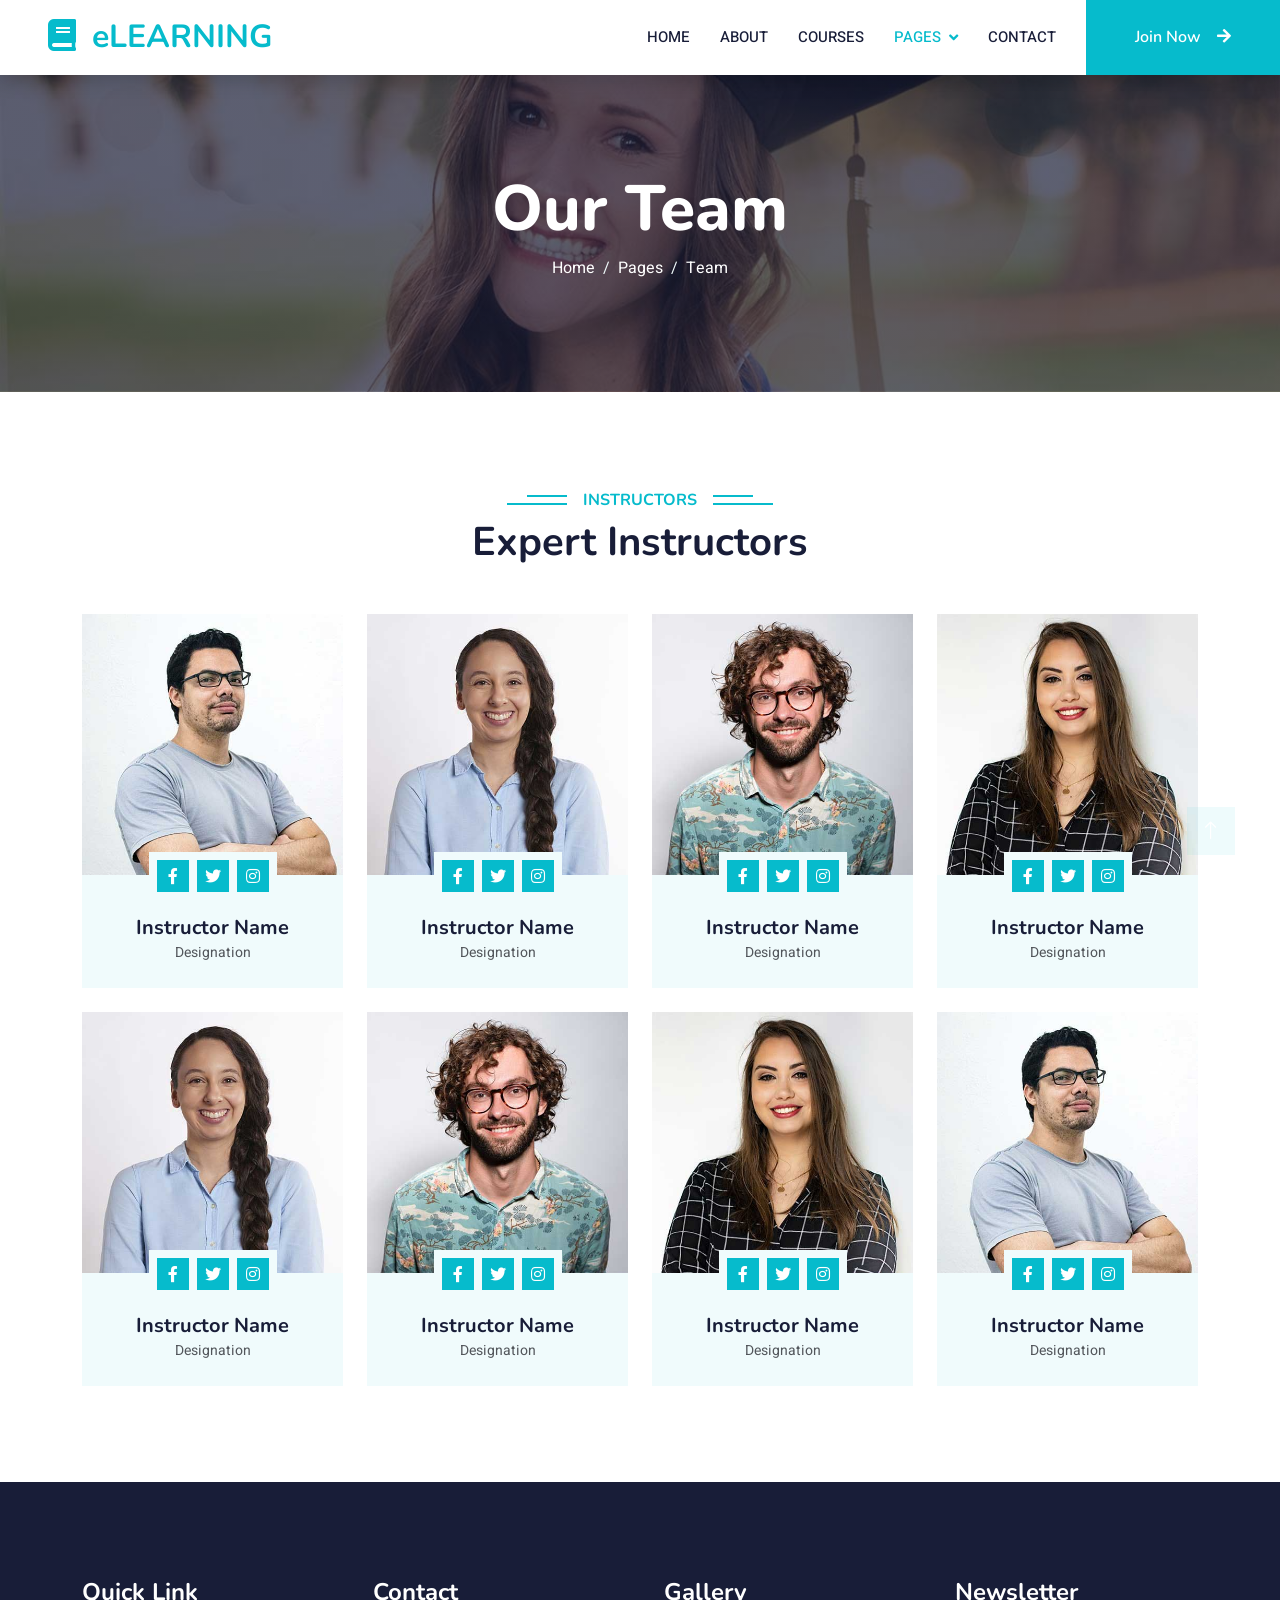
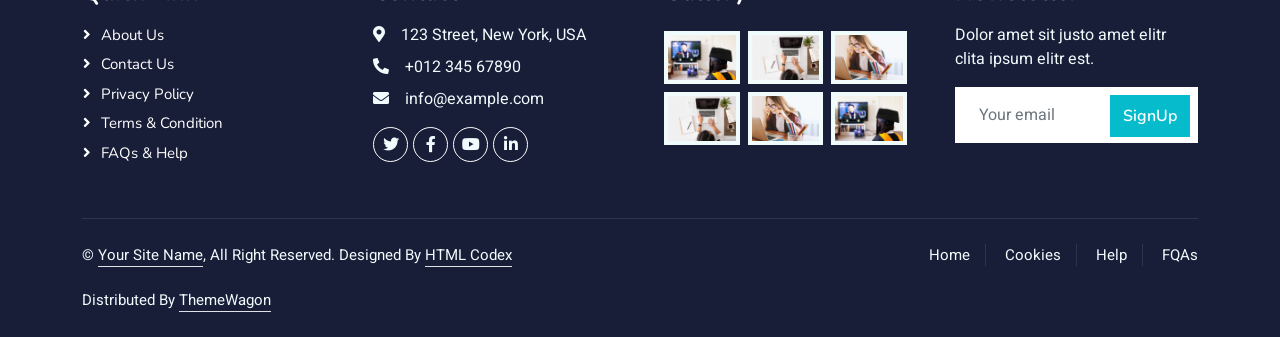
<file: team.html>
<!DOCTYPE html>
<html lang="en">

<head>
    <meta charset="utf-8">
    <title>eLEARNING - eLearning HTML Template</title>
    <meta content="width=device-width, initial-scale=1.0" name="viewport">
    <meta content="" name="keywords">
    <meta content="" name="description">

    <!-- Favicon -->
    <link href="img/favicon.ico" rel="icon">

    <!-- Google Web Fonts -->
    <link rel="preconnect" href="https://fonts.googleapis.com">
    <link rel="preconnect" href="https://fonts.gstatic.com" crossorigin>
    <link href="https://fonts.googleapis.com/css2?family=Heebo:wght@400;500;600&family=Nunito:wght@600;700;800&display=swap" rel="stylesheet">

    <!-- Icon Font Stylesheet -->
    <link href="https://cdnjs.cloudflare.com/ajax/libs/font-awesome/5.10.0/css/all.min.css" rel="stylesheet">
    <link href="https://cdn.jsdelivr.net/npm/bootstrap-icons@1.4.1/font/bootstrap-icons.css" rel="stylesheet">

    <!-- Libraries Stylesheet -->
    <link href="lib/animate/animate.min.css" rel="stylesheet">
    <link href="lib/owlcarousel/assets/owl.carousel.min.css" rel="stylesheet">

    <!-- Customized Bootstrap Stylesheet -->
    <link href="css/bootstrap.min.css" rel="stylesheet">

    <!-- Template Stylesheet -->
    <link href="css/style.css" rel="stylesheet">
</head>

<body>
    <!-- Spinner Start -->
    <div id="spinner" class="show bg-white position-fixed translate-middle w-100 vh-100 top-50 start-50 d-flex align-items-center justify-content-center">
        <div class="spinner-border text-primary" style="width: 3rem; height: 3rem;" role="status">
            <span class="sr-only">Loading...</span>
        </div>
    </div>
    <!-- Spinner End -->


    <!-- Navbar Start -->
    <nav class="navbar navbar-expand-lg bg-white navbar-light shadow sticky-top p-0">
        <a href="index.html" class="navbar-brand d-flex align-items-center px-4 px-lg-5">
            <h2 class="m-0 text-primary"><i class="fa fa-book me-3"></i>eLEARNING</h2>
        </a>
        <button type="button" class="navbar-toggler me-4" data-bs-toggle="collapse" data-bs-target="#navbarCollapse">
            <span class="navbar-toggler-icon"></span>
        </button>
        <div class="collapse navbar-collapse" id="navbarCollapse">
            <div class="navbar-nav ms-auto p-4 p-lg-0">
                <a href="index.html" class="nav-item nav-link">Home</a>
                <a href="about.html" class="nav-item nav-link">About</a>
                <a href="courses.html" class="nav-item nav-link">Courses</a>
                <div class="nav-item dropdown">
                    <a href="#" class="nav-link dropdown-toggle active" data-bs-toggle="dropdown">Pages</a>
                    <div class="dropdown-menu fade-down m-0">
                        <a href="team.html" class="dropdown-item active">Our Team</a>
                        <a href="testimonial.html" class="dropdown-item">Testimonial</a>
                        <a href="404.html" class="dropdown-item">404 Page</a>
                    </div>
                </div>
                <a href="contact.html" class="nav-item nav-link">Contact</a>
            </div>
            <a href="" class="btn btn-primary py-4 px-lg-5 d-none d-lg-block">Join Now<i class="fa fa-arrow-right ms-3"></i></a>
        </div>
    </nav>
    <!-- Navbar End -->


    <!-- Header Start -->
    <div class="container-fluid bg-primary py-5 mb-5 page-header">
        <div class="container py-5">
            <div class="row justify-content-center">
                <div class="col-lg-10 text-center">
                    <h1 class="display-3 text-white animated slideInDown">Our Team</h1>
                    <nav aria-label="breadcrumb">
                        <ol class="breadcrumb justify-content-center">
                            <li class="breadcrumb-item"><a class="text-white" href="#">Home</a></li>
                            <li class="breadcrumb-item"><a class="text-white" href="#">Pages</a></li>
                            <li class="breadcrumb-item text-white active" aria-current="page">Team</li>
                        </ol>
                    </nav>
                </div>
            </div>
        </div>
    </div>
    <!-- Header End -->


    <!-- Team Start -->
    <div class="container-xxl py-5">
        <div class="container">
            <div class="text-center wow fadeInUp" data-wow-delay="0.1s">
                <h6 class="section-title bg-white text-center text-primary px-3">Instructors</h6>
                <h1 class="mb-5">Expert Instructors</h1>
            </div>
            <div class="row g-4">
                <div class="col-lg-3 col-md-6 wow fadeInUp" data-wow-delay="0.1s">
                    <div class="team-item bg-light">
                        <div class="overflow-hidden">
                            <img class="img-fluid" src="img/team-1.jpg" alt="">
                        </div>
                        <div class="position-relative d-flex justify-content-center" style="margin-top: -23px;">
                            <div class="bg-light d-flex justify-content-center pt-2 px-1">
                                <a class="btn btn-sm-square btn-primary mx-1" href=""><i class="fab fa-facebook-f"></i></a>
                                <a class="btn btn-sm-square btn-primary mx-1" href=""><i class="fab fa-twitter"></i></a>
                                <a class="btn btn-sm-square btn-primary mx-1" href=""><i class="fab fa-instagram"></i></a>
                            </div>
                        </div>
                        <div class="text-center p-4">
                            <h5 class="mb-0">Instructor Name</h5>
                            <small>Designation</small>
                        </div>
                    </div>
                </div>
                <div class="col-lg-3 col-md-6 wow fadeInUp" data-wow-delay="0.3s">
                    <div class="team-item bg-light">
                        <div class="overflow-hidden">
                            <img class="img-fluid" src="img/team-2.jpg" alt="">
                        </div>
                        <div class="position-relative d-flex justify-content-center" style="margin-top: -23px;">
                            <div class="bg-light d-flex justify-content-center pt-2 px-1">
                                <a class="btn btn-sm-square btn-primary mx-1" href=""><i class="fab fa-facebook-f"></i></a>
                                <a class="btn btn-sm-square btn-primary mx-1" href=""><i class="fab fa-twitter"></i></a>
                                <a class="btn btn-sm-square btn-primary mx-1" href=""><i class="fab fa-instagram"></i></a>
                            </div>
                        </div>
                        <div class="text-center p-4">
                            <h5 class="mb-0">Instructor Name</h5>
                            <small>Designation</small>
                        </div>
                    </div>
                </div>
                <div class="col-lg-3 col-md-6 wow fadeInUp" data-wow-delay="0.5s">
                    <div class="team-item bg-light">
                        <div class="overflow-hidden">
                            <img class="img-fluid" src="img/team-3.jpg" alt="">
                        </div>
                        <div class="position-relative d-flex justify-content-center" style="margin-top: -23px;">
                            <div class="bg-light d-flex justify-content-center pt-2 px-1">
                                <a class="btn btn-sm-square btn-primary mx-1" href=""><i class="fab fa-facebook-f"></i></a>
                                <a class="btn btn-sm-square btn-primary mx-1" href=""><i class="fab fa-twitter"></i></a>
                                <a class="btn btn-sm-square btn-primary mx-1" href=""><i class="fab fa-instagram"></i></a>
                            </div>
                        </div>
                        <div class="text-center p-4">
                            <h5 class="mb-0">Instructor Name</h5>
                            <small>Designation</small>
                        </div>
                    </div>
                </div>
                <div class="col-lg-3 col-md-6 wow fadeInUp" data-wow-delay="0.7s">
                    <div class="team-item bg-light">
                        <div class="overflow-hidden">
                            <img class="img-fluid" src="img/team-4.jpg" alt="">
                        </div>
                        <div class="position-relative d-flex justify-content-center" style="margin-top: -23px;">
                            <div class="bg-light d-flex justify-content-center pt-2 px-1">
                                <a class="btn btn-sm-square btn-primary mx-1" href=""><i class="fab fa-facebook-f"></i></a>
                                <a class="btn btn-sm-square btn-primary mx-1" href=""><i class="fab fa-twitter"></i></a>
                                <a class="btn btn-sm-square btn-primary mx-1" href=""><i class="fab fa-instagram"></i></a>
                            </div>
                        </div>
                        <div class="text-center p-4">
                            <h5 class="mb-0">Instructor Name</h5>
                            <small>Designation</small>
                        </div>
                    </div>
                </div>
                <div class="col-lg-3 col-md-6 wow fadeInUp" data-wow-delay="0.1s">
                    <div class="team-item bg-light">
                        <div class="overflow-hidden">
                            <img class="img-fluid" src="img/team-2.jpg" alt="">
                        </div>
                        <div class="position-relative d-flex justify-content-center" style="margin-top: -23px;">
                            <div class="bg-light d-flex justify-content-center pt-2 px-1">
                                <a class="btn btn-sm-square btn-primary mx-1" href=""><i class="fab fa-facebook-f"></i></a>
                                <a class="btn btn-sm-square btn-primary mx-1" href=""><i class="fab fa-twitter"></i></a>
                                <a class="btn btn-sm-square btn-primary mx-1" href=""><i class="fab fa-instagram"></i></a>
                            </div>
                        </div>
                        <div class="text-center p-4">
                            <h5 class="mb-0">Instructor Name</h5>
                            <small>Designation</small>
                        </div>
                    </div>
                </div>
                <div class="col-lg-3 col-md-6 wow fadeInUp" data-wow-delay="0.3s">
                    <div class="team-item bg-light">
                        <div class="overflow-hidden">
                            <img class="img-fluid" src="img/team-3.jpg" alt="">
                        </div>
                        <div class="position-relative d-flex justify-content-center" style="margin-top: -23px;">
                            <div class="bg-light d-flex justify-content-center pt-2 px-1">
                                <a class="btn btn-sm-square btn-primary mx-1" href=""><i class="fab fa-facebook-f"></i></a>
                                <a class="btn btn-sm-square btn-primary mx-1" href=""><i class="fab fa-twitter"></i></a>
                                <a class="btn btn-sm-square btn-primary mx-1" href=""><i class="fab fa-instagram"></i></a>
                            </div>
                        </div>
                        <div class="text-center p-4">
                            <h5 class="mb-0">Instructor Name</h5>
                            <small>Designation</small>
                        </div>
                    </div>
                </div>
                <div class="col-lg-3 col-md-6 wow fadeInUp" data-wow-delay="0.5s">
                    <div class="team-item bg-light">
                        <div class="overflow-hidden">
                            <img class="img-fluid" src="img/team-4.jpg" alt="">
                        </div>
                        <div class="position-relative d-flex justify-content-center" style="margin-top: -23px;">
                            <div class="bg-light d-flex justify-content-center pt-2 px-1">
                                <a class="btn btn-sm-square btn-primary mx-1" href=""><i class="fab fa-facebook-f"></i></a>
                                <a class="btn btn-sm-square btn-primary mx-1" href=""><i class="fab fa-twitter"></i></a>
                                <a class="btn btn-sm-square btn-primary mx-1" href=""><i class="fab fa-instagram"></i></a>
                            </div>
                        </div>
                        <div class="text-center p-4">
                            <h5 class="mb-0">Instructor Name</h5>
                            <small>Designation</small>
                        </div>
                    </div>
                </div>
                <div class="col-lg-3 col-md-6 wow fadeInUp" data-wow-delay="0.7s">
                    <div class="team-item bg-light">
                        <div class="overflow-hidden">
                            <img class="img-fluid" src="img/team-1.jpg" alt="">
                        </div>
                        <div class="position-relative d-flex justify-content-center" style="margin-top: -23px;">
                            <div class="bg-light d-flex justify-content-center pt-2 px-1">
                                <a class="btn btn-sm-square btn-primary mx-1" href=""><i class="fab fa-facebook-f"></i></a>
                                <a class="btn btn-sm-square btn-primary mx-1" href=""><i class="fab fa-twitter"></i></a>
                                <a class="btn btn-sm-square btn-primary mx-1" href=""><i class="fab fa-instagram"></i></a>
                            </div>
                        </div>
                        <div class="text-center p-4">
                            <h5 class="mb-0">Instructor Name</h5>
                            <small>Designation</small>
                        </div>
                    </div>
                </div>
            </div>
        </div>
    </div>
    <!-- Team End -->
        

    <!-- Footer Start -->
    <div class="container-fluid bg-dark text-light footer pt-5 mt-5 wow fadeIn" data-wow-delay="0.1s">
        <div class="container py-5">
            <div class="row g-5">
                <div class="col-lg-3 col-md-6">
                    <h4 class="text-white mb-3">Quick Link</h4>
                    <a class="btn btn-link" href="">About Us</a>
                    <a class="btn btn-link" href="">Contact Us</a>
                    <a class="btn btn-link" href="">Privacy Policy</a>
                    <a class="btn btn-link" href="">Terms & Condition</a>
                    <a class="btn btn-link" href="">FAQs & Help</a>
                </div>
                <div class="col-lg-3 col-md-6">
                    <h4 class="text-white mb-3">Contact</h4>
                    <p class="mb-2"><i class="fa fa-map-marker-alt me-3"></i>123 Street, New York, USA</p>
                    <p class="mb-2"><i class="fa fa-phone-alt me-3"></i>+012 345 67890</p>
                    <p class="mb-2"><i class="fa fa-envelope me-3"></i>info@example.com</p>
                    <div class="d-flex pt-2">
                        <a class="btn btn-outline-light btn-social" href=""><i class="fab fa-twitter"></i></a>
                        <a class="btn btn-outline-light btn-social" href=""><i class="fab fa-facebook-f"></i></a>
                        <a class="btn btn-outline-light btn-social" href=""><i class="fab fa-youtube"></i></a>
                        <a class="btn btn-outline-light btn-social" href=""><i class="fab fa-linkedin-in"></i></a>
                    </div>
                </div>
                <div class="col-lg-3 col-md-6">
                    <h4 class="text-white mb-3">Gallery</h4>
                    <div class="row g-2 pt-2">
                        <div class="col-4">
                            <img class="img-fluid bg-light p-1" src="img/course-1.jpg" alt="">
                        </div>
                        <div class="col-4">
                            <img class="img-fluid bg-light p-1" src="img/course-2.jpg" alt="">
                        </div>
                        <div class="col-4">
                            <img class="img-fluid bg-light p-1" src="img/course-3.jpg" alt="">
                        </div>
                        <div class="col-4">
                            <img class="img-fluid bg-light p-1" src="img/course-2.jpg" alt="">
                        </div>
                        <div class="col-4">
                            <img class="img-fluid bg-light p-1" src="img/course-3.jpg" alt="">
                        </div>
                        <div class="col-4">
                            <img class="img-fluid bg-light p-1" src="img/course-1.jpg" alt="">
                        </div>
                    </div>
                </div>
                <div class="col-lg-3 col-md-6">
                    <h4 class="text-white mb-3">Newsletter</h4>
                    <p>Dolor amet sit justo amet elitr clita ipsum elitr est.</p>
                    <div class="position-relative mx-auto" style="max-width: 400px;">
                        <input class="form-control border-0 w-100 py-3 ps-4 pe-5" type="text" placeholder="Your email">
                        <button type="button" class="btn btn-primary py-2 position-absolute top-0 end-0 mt-2 me-2">SignUp</button>
                    </div>
                </div>
            </div>
        </div>
        <div class="container">
            <div class="copyright">
                <div class="row">
                    <div class="col-md-6 text-center text-md-start mb-3 mb-md-0">
                        &copy; <a class="border-bottom" href="#">Your Site Name</a>, All Right Reserved.

                        <!--/*** This template is free as long as you keep the footer author’s credit link/attribution link/backlink. If you'd like to use the template without the footer author’s credit link/attribution link/backlink, you can purchase the Credit Removal License from "https://htmlcodex.com/credit-removal". Thank you for your support. ***/-->
                        Designed By <a class="border-bottom" href="https://htmlcodex.com">HTML Codex</a><br><br>
                        Distributed By <a class="border-bottom" href="https://themewagon.com">ThemeWagon</a>
                    </div>
                    <div class="col-md-6 text-center text-md-end">
                        <div class="footer-menu">
                            <a href="">Home</a>
                            <a href="">Cookies</a>
                            <a href="">Help</a>
                            <a href="">FQAs</a>
                        </div>
                    </div>
                </div>
            </div>
        </div>
    </div>
    <!-- Footer End -->


    <!-- Back to Top -->
    <a href="#" class="btn btn-lg btn-primary btn-lg-square back-to-top"><i class="bi bi-arrow-up"></i></a>


    <!-- JavaScript Libraries -->
    <script src="https://code.jquery.com/jquery-3.4.1.min.js"></script>
    <script src="https://cdn.jsdelivr.net/npm/bootstrap@5.0.0/dist/js/bootstrap.bundle.min.js"></script>
    <script src="lib/wow/wow.min.js"></script>
    <script src="lib/easing/easing.min.js"></script>
    <script src="lib/waypoints/waypoints.min.js"></script>
    <script src="lib/owlcarousel/owl.carousel.min.js"></script>

    <!-- Template Javascript -->
    <script src="js/main.js"></script>
</body>

</html>
</file>
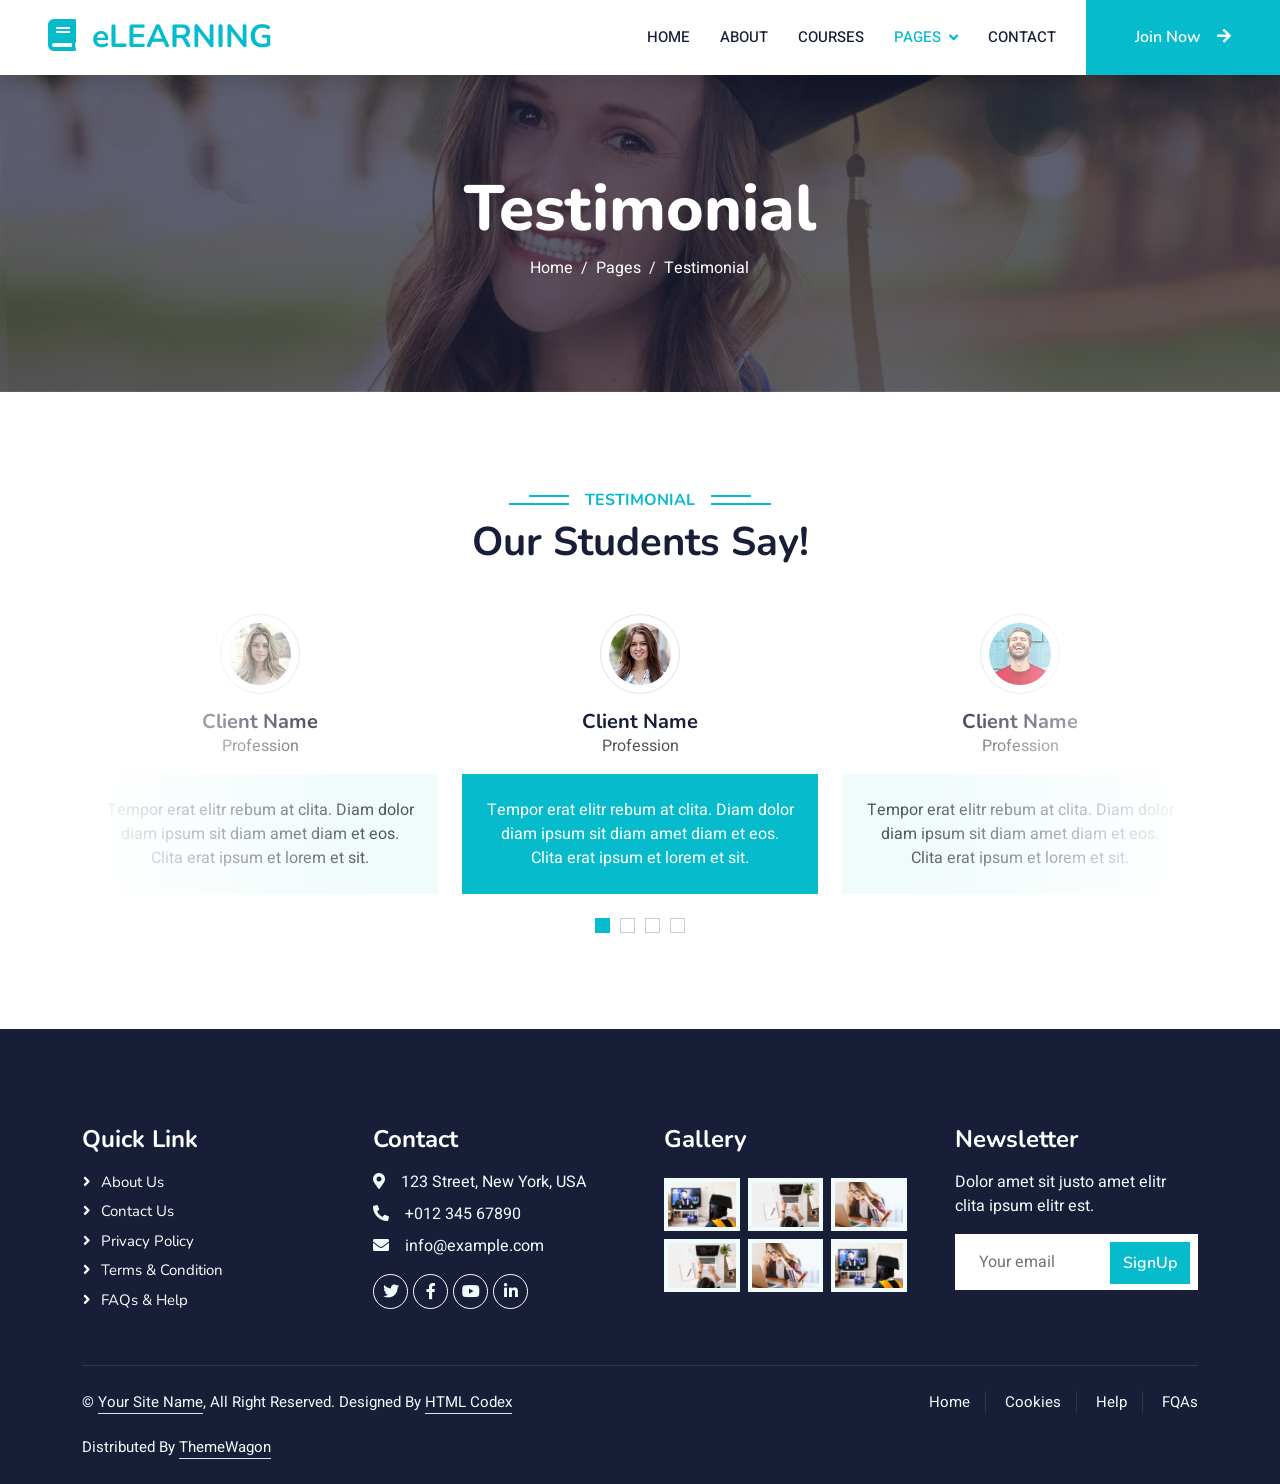
<file: testimonial.html>
<!DOCTYPE html>
<html lang="en">

<head>
    <meta charset="utf-8">
    <title>eLEARNING - eLearning HTML Template</title>
    <meta content="width=device-width, initial-scale=1.0" name="viewport">
    <meta content="" name="keywords">
    <meta content="" name="description">

    <!-- Favicon -->
    <link href="img/favicon.ico" rel="icon">

    <!-- Google Web Fonts -->
    <link rel="preconnect" href="https://fonts.googleapis.com">
    <link rel="preconnect" href="https://fonts.gstatic.com" crossorigin>
    <link href="https://fonts.googleapis.com/css2?family=Heebo:wght@400;500;600&family=Nunito:wght@600;700;800&display=swap" rel="stylesheet">

    <!-- Icon Font Stylesheet -->
    <link href="https://cdnjs.cloudflare.com/ajax/libs/font-awesome/5.10.0/css/all.min.css" rel="stylesheet">
    <link href="https://cdn.jsdelivr.net/npm/bootstrap-icons@1.4.1/font/bootstrap-icons.css" rel="stylesheet">

    <!-- Libraries Stylesheet -->
    <link href="lib/animate/animate.min.css" rel="stylesheet">
    <link href="lib/owlcarousel/assets/owl.carousel.min.css" rel="stylesheet">

    <!-- Customized Bootstrap Stylesheet -->
    <link href="css/bootstrap.min.css" rel="stylesheet">

    <!-- Template Stylesheet -->
    <link href="css/style.css" rel="stylesheet">
</head>

<body>
    <!-- Spinner Start -->
    <div id="spinner" class="show bg-white position-fixed translate-middle w-100 vh-100 top-50 start-50 d-flex align-items-center justify-content-center">
        <div class="spinner-border text-primary" style="width: 3rem; height: 3rem;" role="status">
            <span class="sr-only">Loading...</span>
        </div>
    </div>
    <!-- Spinner End -->


    <!-- Navbar Start -->
    <nav class="navbar navbar-expand-lg bg-white navbar-light shadow sticky-top p-0">
        <a href="index.html" class="navbar-brand d-flex align-items-center px-4 px-lg-5">
            <h2 class="m-0 text-primary"><i class="fa fa-book me-3"></i>eLEARNING</h2>
        </a>
        <button type="button" class="navbar-toggler me-4" data-bs-toggle="collapse" data-bs-target="#navbarCollapse">
            <span class="navbar-toggler-icon"></span>
        </button>
        <div class="collapse navbar-collapse" id="navbarCollapse">
            <div class="navbar-nav ms-auto p-4 p-lg-0">
                <a href="index.html" class="nav-item nav-link">Home</a>
                <a href="about.html" class="nav-item nav-link">About</a>
                <a href="courses.html" class="nav-item nav-link">Courses</a>
                <div class="nav-item dropdown">
                    <a href="#" class="nav-link dropdown-toggle active" data-bs-toggle="dropdown">Pages</a>
                    <div class="dropdown-menu fade-down m-0">
                        <a href="team.html" class="dropdown-item">Our Team</a>
                        <a href="testimonial.html" class="dropdown-item active">Testimonial</a>
                        <a href="404.html" class="dropdown-item">404 Page</a>
                    </div>
                </div>
                <a href="contact.html" class="nav-item nav-link">Contact</a>
            </div>
            <a href="" class="btn btn-primary py-4 px-lg-5 d-none d-lg-block">Join Now<i class="fa fa-arrow-right ms-3"></i></a>
        </div>
    </nav>
    <!-- Navbar End -->


    <!-- Header Start -->
    <div class="container-fluid bg-primary py-5 mb-5 page-header">
        <div class="container py-5">
            <div class="row justify-content-center">
                <div class="col-lg-10 text-center">
                    <h1 class="display-3 text-white animated slideInDown">Testimonial</h1>
                    <nav aria-label="breadcrumb">
                        <ol class="breadcrumb justify-content-center">
                            <li class="breadcrumb-item"><a class="text-white" href="#">Home</a></li>
                            <li class="breadcrumb-item"><a class="text-white" href="#">Pages</a></li>
                            <li class="breadcrumb-item text-white active" aria-current="page">Testimonial</li>
                        </ol>
                    </nav>
                </div>
            </div>
        </div>
    </div>
    <!-- Header End -->


    <!-- Testimonial Start -->
    <div class="container-xxl py-5 wow fadeInUp" data-wow-delay="0.1s">
        <div class="container">
            <div class="text-center">
                <h6 class="section-title bg-white text-center text-primary px-3">Testimonial</h6>
                <h1 class="mb-5">Our Students Say!</h1>
            </div>
            <div class="owl-carousel testimonial-carousel position-relative">
                <div class="testimonial-item text-center">
                    <img class="border rounded-circle p-2 mx-auto mb-3" src="img/testimonial-1.jpg" style="width: 80px; height: 80px;">
                    <h5 class="mb-0">Client Name</h5>
                    <p>Profession</p>
                    <div class="testimonial-text bg-light text-center p-4">
                    <p class="mb-0">Tempor erat elitr rebum at clita. Diam dolor diam ipsum sit diam amet diam et eos. Clita erat ipsum et lorem et sit.</p>
                    </div>
                </div>
                <div class="testimonial-item text-center">
                    <img class="border rounded-circle p-2 mx-auto mb-3" src="img/testimonial-2.jpg" style="width: 80px; height: 80px;">
                    <h5 class="mb-0">Client Name</h5>
                    <p>Profession</p>
                    <div class="testimonial-text bg-light text-center p-4">
                    <p class="mb-0">Tempor erat elitr rebum at clita. Diam dolor diam ipsum sit diam amet diam et eos. Clita erat ipsum et lorem et sit.</p>
                    </div>
                </div>
                <div class="testimonial-item text-center">
                    <img class="border rounded-circle p-2 mx-auto mb-3" src="img/testimonial-3.jpg" style="width: 80px; height: 80px;">
                    <h5 class="mb-0">Client Name</h5>
                    <p>Profession</p>
                    <div class="testimonial-text bg-light text-center p-4">
                    <p class="mb-0">Tempor erat elitr rebum at clita. Diam dolor diam ipsum sit diam amet diam et eos. Clita erat ipsum et lorem et sit.</p>
                    </div>
                </div>
                <div class="testimonial-item text-center">
                    <img class="border rounded-circle p-2 mx-auto mb-3" src="img/testimonial-4.jpg" style="width: 80px; height: 80px;">
                    <h5 class="mb-0">Client Name</h5>
                    <p>Profession</p>
                    <div class="testimonial-text bg-light text-center p-4">
                    <p class="mb-0">Tempor erat elitr rebum at clita. Diam dolor diam ipsum sit diam amet diam et eos. Clita erat ipsum et lorem et sit.</p>
                    </div>
                </div>
            </div>
        </div>
    </div>
    <!-- Testimonial End -->
        

    <!-- Footer Start -->
    <div class="container-fluid bg-dark text-light footer pt-5 mt-5 wow fadeIn" data-wow-delay="0.1s">
        <div class="container py-5">
            <div class="row g-5">
                <div class="col-lg-3 col-md-6">
                    <h4 class="text-white mb-3">Quick Link</h4>
                    <a class="btn btn-link" href="">About Us</a>
                    <a class="btn btn-link" href="">Contact Us</a>
                    <a class="btn btn-link" href="">Privacy Policy</a>
                    <a class="btn btn-link" href="">Terms & Condition</a>
                    <a class="btn btn-link" href="">FAQs & Help</a>
                </div>
                <div class="col-lg-3 col-md-6">
                    <h4 class="text-white mb-3">Contact</h4>
                    <p class="mb-2"><i class="fa fa-map-marker-alt me-3"></i>123 Street, New York, USA</p>
                    <p class="mb-2"><i class="fa fa-phone-alt me-3"></i>+012 345 67890</p>
                    <p class="mb-2"><i class="fa fa-envelope me-3"></i>info@example.com</p>
                    <div class="d-flex pt-2">
                        <a class="btn btn-outline-light btn-social" href=""><i class="fab fa-twitter"></i></a>
                        <a class="btn btn-outline-light btn-social" href=""><i class="fab fa-facebook-f"></i></a>
                        <a class="btn btn-outline-light btn-social" href=""><i class="fab fa-youtube"></i></a>
                        <a class="btn btn-outline-light btn-social" href=""><i class="fab fa-linkedin-in"></i></a>
                    </div>
                </div>
                <div class="col-lg-3 col-md-6">
                    <h4 class="text-white mb-3">Gallery</h4>
                    <div class="row g-2 pt-2">
                        <div class="col-4">
                            <img class="img-fluid bg-light p-1" src="img/course-1.jpg" alt="">
                        </div>
                        <div class="col-4">
                            <img class="img-fluid bg-light p-1" src="img/course-2.jpg" alt="">
                        </div>
                        <div class="col-4">
                            <img class="img-fluid bg-light p-1" src="img/course-3.jpg" alt="">
                        </div>
                        <div class="col-4">
                            <img class="img-fluid bg-light p-1" src="img/course-2.jpg" alt="">
                        </div>
                        <div class="col-4">
                            <img class="img-fluid bg-light p-1" src="img/course-3.jpg" alt="">
                        </div>
                        <div class="col-4">
                            <img class="img-fluid bg-light p-1" src="img/course-1.jpg" alt="">
                        </div>
                    </div>
                </div>
                <div class="col-lg-3 col-md-6">
                    <h4 class="text-white mb-3">Newsletter</h4>
                    <p>Dolor amet sit justo amet elitr clita ipsum elitr est.</p>
                    <div class="position-relative mx-auto" style="max-width: 400px;">
                        <input class="form-control border-0 w-100 py-3 ps-4 pe-5" type="text" placeholder="Your email">
                        <button type="button" class="btn btn-primary py-2 position-absolute top-0 end-0 mt-2 me-2">SignUp</button>
                    </div>
                </div>
            </div>
        </div>
        <div class="container">
            <div class="copyright">
                <div class="row">
                    <div class="col-md-6 text-center text-md-start mb-3 mb-md-0">
                        &copy; <a class="border-bottom" href="#">Your Site Name</a>, All Right Reserved.

                        <!--/*** This template is free as long as you keep the footer author’s credit link/attribution link/backlink. If you'd like to use the template without the footer author’s credit link/attribution link/backlink, you can purchase the Credit Removal License from "https://htmlcodex.com/credit-removal". Thank you for your support. ***/-->
                        Designed By <a class="border-bottom" href="https://htmlcodex.com">HTML Codex</a><br><br>
                        Distributed By <a class="border-bottom" href="https://themewagon.com">ThemeWagon</a>
                    </div>
                    <div class="col-md-6 text-center text-md-end">
                        <div class="footer-menu">
                            <a href="">Home</a>
                            <a href="">Cookies</a>
                            <a href="">Help</a>
                            <a href="">FQAs</a>
                        </div>
                    </div>
                </div>
            </div>
        </div>
    </div>
    <!-- Footer End -->


    <!-- Back to Top -->
    <a href="#" class="btn btn-lg btn-primary btn-lg-square back-to-top"><i class="bi bi-arrow-up"></i></a>


    <!-- JavaScript Libraries -->
    <script src="https://code.jquery.com/jquery-3.4.1.min.js"></script>
    <script src="https://cdn.jsdelivr.net/npm/bootstrap@5.0.0/dist/js/bootstrap.bundle.min.js"></script>
    <script src="lib/wow/wow.min.js"></script>
    <script src="lib/easing/easing.min.js"></script>
    <script src="lib/waypoints/waypoints.min.js"></script>
    <script src="lib/owlcarousel/owl.carousel.min.js"></script>

    <!-- Template Javascript -->
    <script src="js/main.js"></script>
</body>

</html>
</file>
<file: css/style.css>
/********** Template CSS **********/
:root {
    --primary: #06BBCC;
    --light: #F0FBFC;
    --dark: #181d38;
}

.fw-medium {
    font-weight: 600 !important;
}

.fw-semi-bold {
    font-weight: 700 !important;
}

.back-to-top {
    position: fixed;
    display: none;
    right: 45px;
    bottom: 45px;
    z-index: 99;
}


/*** Spinner ***/
#spinner {
    opacity: 0;
    visibility: hidden;
    transition: opacity .5s ease-out, visibility 0s linear .5s;
    z-index: 99999;
}

#spinner.show {
    transition: opacity .5s ease-out, visibility 0s linear 0s;
    visibility: visible;
    opacity: 1;
}


/*** Button ***/
.btn {
    font-family: 'Nunito', sans-serif;
    font-weight: 600;
    transition: .5s;
}

.btn.btn-primary,
.btn.btn-secondary {
    color: #FFFFFF;
}

.btn-square {
    width: 38px;
    height: 38px;
}

.btn-sm-square {
    width: 32px;
    height: 32px;
}

.btn-lg-square {
    width: 48px;
    height: 48px;
}

.btn-square,
.btn-sm-square,
.btn-lg-square {
    padding: 0;
    display: flex;
    align-items: center;
    justify-content: center;
    font-weight: normal;
    border-radius: 0px;
}


/*** Navbar ***/
.navbar .dropdown-toggle::after {
    border: none;
    content: "\f107";
    font-family: "Font Awesome 5 Free";
    font-weight: 900;
    vertical-align: middle;
    margin-left: 8px;
}

.navbar-light .navbar-nav .nav-link {
    margin-right: 30px;
    padding: 25px 0;
    color: #FFFFFF;
    font-size: 15px;
    text-transform: uppercase;
    outline: none;
}

.navbar-light .navbar-nav .nav-link:hover,
.navbar-light .navbar-nav .nav-link.active {
    color: var(--primary);
}

@media (max-width: 991.98px) {
    .navbar-light .navbar-nav .nav-link  {
        margin-right: 0;
        padding: 10px 0;
    }

    .navbar-light .navbar-nav {
        border-top: 1px solid #EEEEEE;
    }
}

.navbar-light .navbar-brand,
.navbar-light a.btn {
    height: 75px;
}

.navbar-light .navbar-nav .nav-link {
    color: var(--dark);
    font-weight: 500;
}

.navbar-light.sticky-top {
    top: -100px;
    transition: .5s;
}

@media (min-width: 992px) {
    .navbar .nav-item .dropdown-menu {
        display: block;
        margin-top: 0;
        opacity: 0;
        visibility: hidden;
        transition: .5s;
    }

    .navbar .dropdown-menu.fade-down {
        top: 100%;
        transform: rotateX(-75deg);
        transform-origin: 0% 0%;
    }

    .navbar .nav-item:hover .dropdown-menu {
        top: 100%;
        transform: rotateX(0deg);
        visibility: visible;
        transition: .5s;
        opacity: 1;
    }
}


/*** Header carousel ***/
@media (max-width: 768px) {
    .header-carousel .owl-carousel-item {
        position: relative;
        min-height: 500px;
    }
    
    .header-carousel .owl-carousel-item img {
        position: absolute;
        width: 100%;
        height: 100%;
        object-fit: cover;
    }
}

.header-carousel .owl-nav {
    position: absolute;
    top: 50%;
    right: 8%;
    transform: translateY(-50%);
    display: flex;
    flex-direction: column;
}

.header-carousel .owl-nav .owl-prev,
.header-carousel .owl-nav .owl-next {
    margin: 7px 0;
    width: 45px;
    height: 45px;
    display: flex;
    align-items: center;
    justify-content: center;
    color: #FFFFFF;
    background: transparent;
    border: 1px solid #FFFFFF;
    font-size: 22px;
    transition: .5s;
}

.header-carousel .owl-nav .owl-prev:hover,
.header-carousel .owl-nav .owl-next:hover {
    background: var(--primary);
    border-color: var(--primary);
}

.page-header {
    background: linear-gradient(rgba(24, 29, 56, .7), rgba(24, 29, 56, .7)), url(../img/carousel-1.jpg);
    background-position: center center;
    background-repeat: no-repeat;
    background-size: cover;
}

.page-header-inner {
    background: rgba(15, 23, 43, .7);
}

.breadcrumb-item + .breadcrumb-item::before {
    color: var(--light);
}


/*** Section Title ***/
.section-title {
    position: relative;
    display: inline-block;
    text-transform: uppercase;
}

.section-title::before {
    position: absolute;
    content: "";
    width: calc(100% + 80px);
    height: 2px;
    top: 4px;
    left: -40px;
    background: var(--primary);
    z-index: -1;
}

.section-title::after {
    position: absolute;
    content: "";
    width: calc(100% + 120px);
    height: 2px;
    bottom: 5px;
    left: -60px;
    background: var(--primary);
    z-index: -1;
}

.section-title.text-start::before {
    width: calc(100% + 40px);
    left: 0;
}

.section-title.text-start::after {
    width: calc(100% + 60px);
    left: 0;
}


/*** Service ***/
.service-item {
    background: var(--light);
    transition: .5s;
}

.service-item:hover {
    margin-top: -10px;
    background: var(--primary);
}

.service-item * {
    transition: .5s;
}

.service-item:hover * {
    color: var(--light) !important;
}


/*** Categories & Courses ***/
.category img,
.course-item img {
    transition: .5s;
}

.category a:hover img,
.course-item:hover img {
    transform: scale(1.1);
}


/*** Team ***/
.team-item img {
    transition: .5s;
}

.team-item:hover img {
    transform: scale(1.1);
}


/*** Testimonial ***/
.testimonial-carousel::before {
    position: absolute;
    content: "";
    top: 0;
    left: 0;
    height: 100%;
    width: 0;
    background: linear-gradient(to right, rgba(255, 255, 255, 1) 0%, rgba(255, 255, 255, 0) 100%);
    z-index: 1;
}

.testimonial-carousel::after {
    position: absolute;
    content: "";
    top: 0;
    right: 0;
    height: 100%;
    width: 0;
    background: linear-gradient(to left, rgba(255, 255, 255, 1) 0%, rgba(255, 255, 255, 0) 100%);
    z-index: 1;
}

@media (min-width: 768px) {
    .testimonial-carousel::before,
    .testimonial-carousel::after {
        width: 200px;
    }
}

@media (min-width: 992px) {
    .testimonial-carousel::before,
    .testimonial-carousel::after {
        width: 300px;
    }
}

.testimonial-carousel .owl-item .testimonial-text,
.testimonial-carousel .owl-item.center .testimonial-text * {
    transition: .5s;
}

.testimonial-carousel .owl-item.center .testimonial-text {
    background: var(--primary) !important;
}

.testimonial-carousel .owl-item.center .testimonial-text * {
    color: #FFFFFF !important;
}

.testimonial-carousel .owl-dots {
    margin-top: 24px;
    display: flex;
    align-items: flex-end;
    justify-content: center;
}

.testimonial-carousel .owl-dot {
    position: relative;
    display: inline-block;
    margin: 0 5px;
    width: 15px;
    height: 15px;
    border: 1px solid #CCCCCC;
    transition: .5s;
}

.testimonial-carousel .owl-dot.active {
    background: var(--primary);
    border-color: var(--primary);
}


/*** Footer ***/
.footer .btn.btn-social {
    margin-right: 5px;
    width: 35px;
    height: 35px;
    display: flex;
    align-items: center;
    justify-content: center;
    color: var(--light);
    font-weight: normal;
    border: 1px solid #FFFFFF;
    border-radius: 35px;
    transition: .3s;
}

.footer .btn.btn-social:hover {
    color: var(--primary);
}

.footer .btn.btn-link {
    display: block;
    margin-bottom: 5px;
    padding: 0;
    text-align: left;
    color: #FFFFFF;
    font-size: 15px;
    font-weight: normal;
    text-transform: capitalize;
    transition: .3s;
}

.footer .btn.btn-link::before {
    position: relative;
    content: "\f105";
    font-family: "Font Awesome 5 Free";
    font-weight: 900;
    margin-right: 10px;
}

.footer .btn.btn-link:hover {
    letter-spacing: 1px;
    box-shadow: none;
}

.footer .copyright {
    padding: 25px 0;
    font-size: 15px;
    border-top: 1px solid rgba(256, 256, 256, .1);
}

.footer .copyright a {
    color: var(--light);
}

.footer .footer-menu a {
    margin-right: 15px;
    padding-right: 15px;
    border-right: 1px solid rgba(255, 255, 255, .1);
}

.footer .footer-menu a:last-child {
    margin-right: 0;
    padding-right: 0;
    border-right: none;
}
</file>
